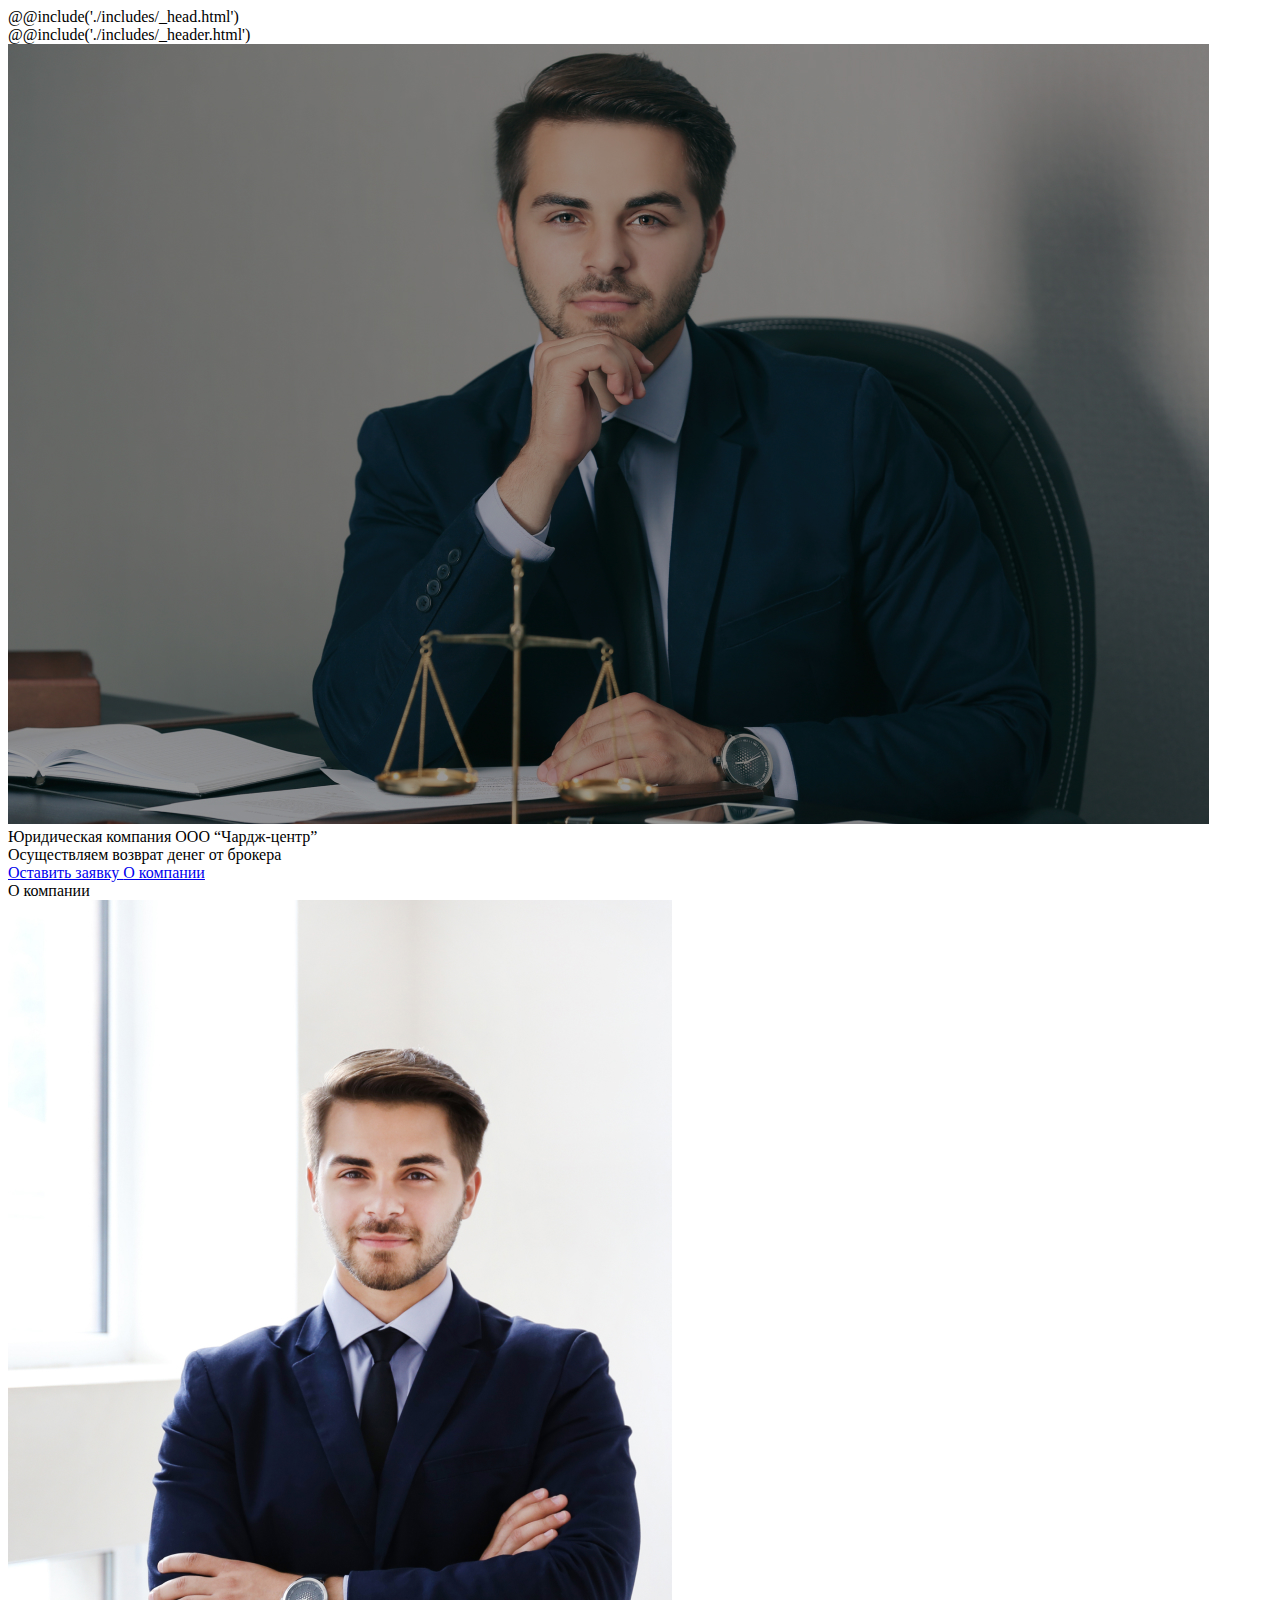
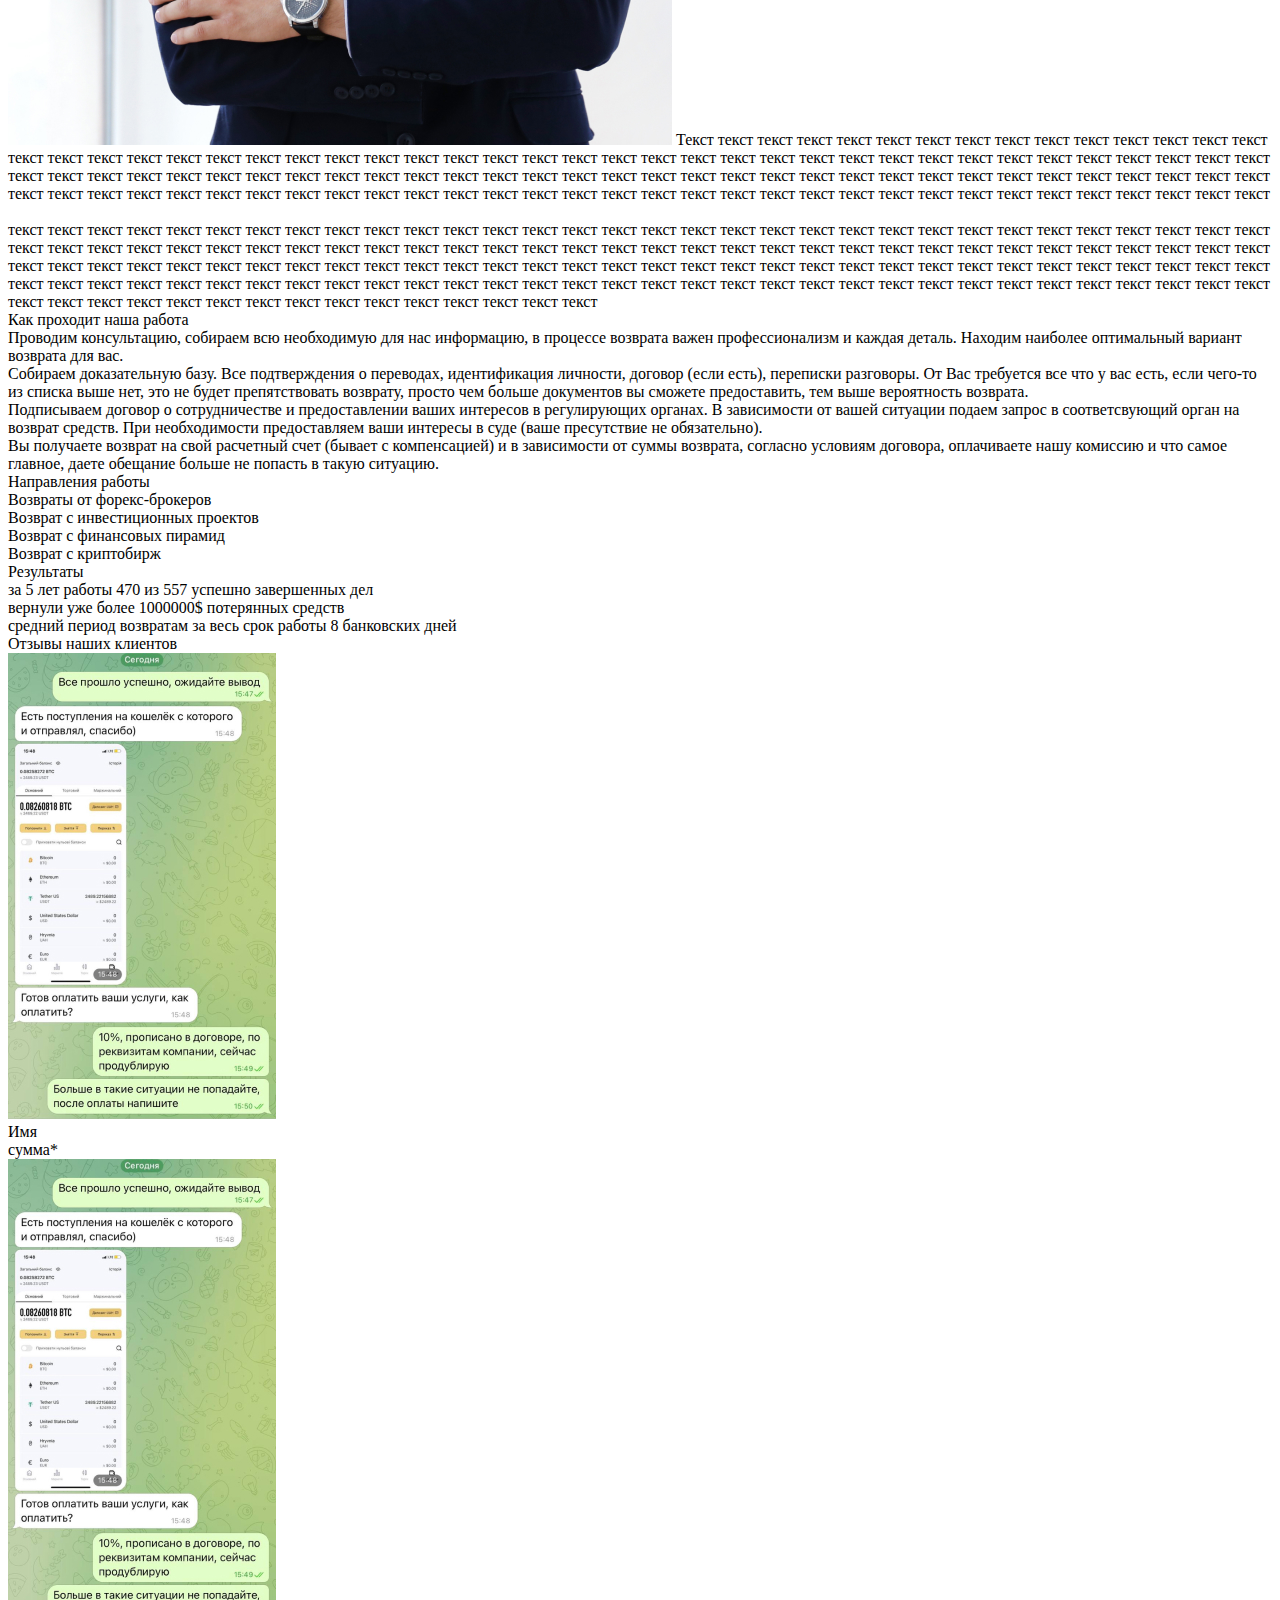
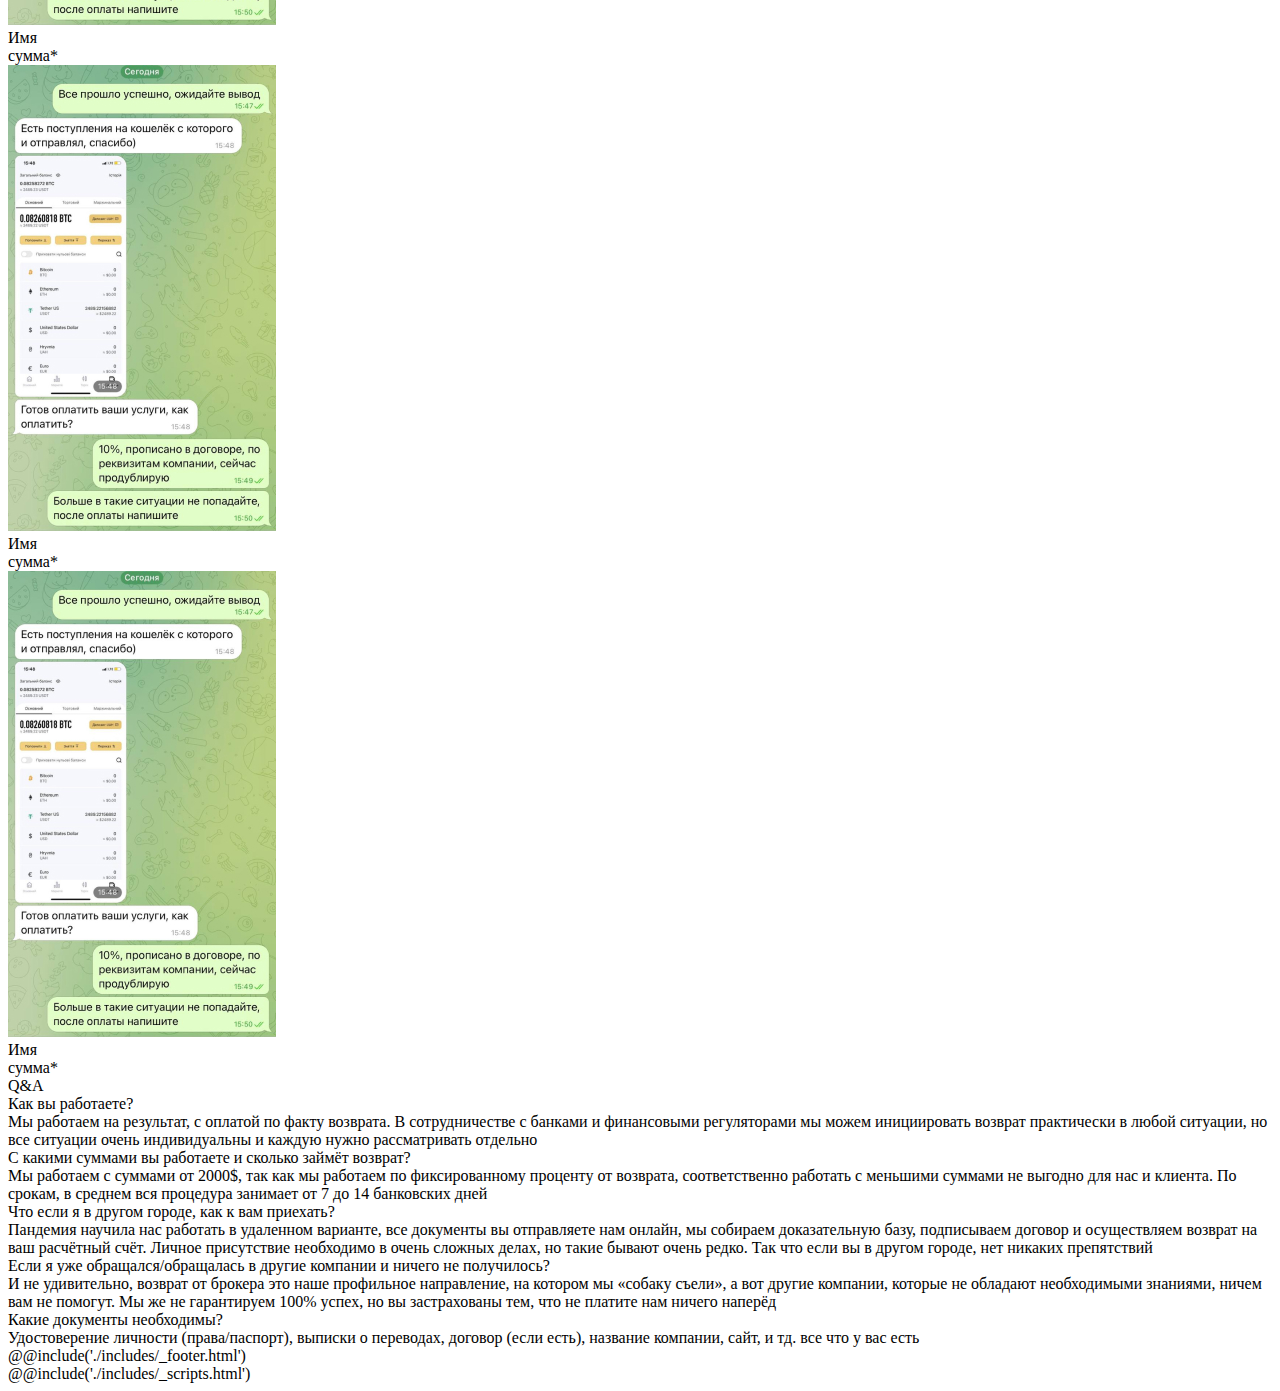
<file: src/html/index.html>
<!doctype html>
<html lang="en">
<head>
	@@include('./includes/_head.html')

</head>
<body class="home">
<!--page-wrapper-->
<div class="page-wrapper">
	@@include('./includes/_header.html')
	<!--page-content-->
	<div class="page-content">
		<section class="hero-wrapper" id="section_1">
			<div class="hero-wrap">
				<div class="hero-media" data-aos="fade">
					<img src="../static/images/general/hero-img.jpg" alt="">
				</div>
				<div class="hero-desc">
					<div class="hero-title" data-aos="fade-up">
						<span>Юридическая компания</span>
						ООО “Чардж-центр”
					</div>
					<div class="hero-text gradient-text" data-aos="fade-up">
						Осуществляем возврат денег от брокера
					</div>
					<div class="hero-button" data-aos="fade-up">
						<a href="#" class="btn-primary">
							Оставить заявку
						</a>
						<a href="#" class="btn-primary">
							О компании
						</a>
					</div>
				</div>
			</div>
		</section>
		<section class="about-wrapper" id="section_2">
			<div class="container">
				<div class="title-section" data-aos="fade-up">
					<span>
						О компании
					</span>
				</div>
				<div class="about-desc" data-aos="fade-up">
					<span class="img">
						<img src="../static/images/general/about-img.jpg" alt="">
					</span>
					Текст текст текст текст текст текст текст текст текст текст текст текст текст текст текст текст текст текст текст  текст текст текст текст текст текст текст текст текст текст текст текст текст текст текст текст текст текст  текст текст текст текст текст текст текст текст текст текст текст текст текст текст текст текст текст текст  текст текст текст текст текст текст текст текст текст текст текст текст текст текст текст текст текст текст текст текст текст текст текст текст текст текст текст текст текст текст текст текст текст текст текст текст  текст текст текст текст текст текст текст текст текст текст текст текст текст текст текст текст текст текст  текст текст
					<br>
					<br>
					текст текст текст текст текст текст текст текст текст текст текст текст текст текст текст текст  текст текст текст текст текст текст текст текст текст текст текст текст текст текст текст текст текст текст текст текст текст текст текст текст текст текст текст текст текст текст текст текст текст текст текст текст  текст текст текст текст текст текст текст текст текст текст текст текст текст текст текст текст текст текст  текст текст текст текст текст текст текст текст текст текст текст текст текст текст текст текст текст текст  текст текст текст текст текст текст текст текст текст текст текст текст текст текст текст текст текст текст текст текст текст текст текст текст текст текст текст текст текст текст текст текст текст текст текст текст  текст текст текст текст текст текст текст текст текст текст текст текст текст текст текст текст текст текст  текст
				</div>
				<div class="clear"></div>
			</div>
		</section>
		<section class="work-wrapper" id="section_3">
			<div class="container">
				<div class="title-section" data-aos="fade-right">
					Как проходит наша работа
				</div>
				<div class="work-wrap">
					<div class="work-item" data-aos="fade-up">
						Проводим консультацию, собираем всю необходимую для нас информацию, в процессе возврата важен профессионализм и каждая деталь. Находим наиболее оптимальный вариант возврата для вас.
					</div>
					<div class="work-item" data-aos="fade-up">
						Собираем доказательную базу. Все подтверждения о переводах, идентификация личности, договор (если есть), переписки разговоры. От Вас требуется все что у вас есть, если чего-то из списка выше нет, это не будет препятствовать возврату, просто чем больше документов вы сможете предоставить, тем выше вероятность возврата.
					</div>
					<div class="work-item" data-aos="fade-up">
						Подписываем договор о сотрудничестве и предоставлении ваших интересов в регулирующих органах. В зависимости от вашей ситуации подаем запрос в соответсвующий орган на возврат средств. При необходимости предоставляем ваши интересы в суде (ваше пресутствие не обязательно).
					</div>
					<div class="work-item" data-aos="fade-up">
						Вы получаете возврат на свой расчетный счет (бывает с компенсацией) и в зависимости от суммы возврата, согласно условиям договора, оплачиваете нашу комиссию и что самое главное, даете обещание больше не попасть в такую ситуацию.
					</div>
				</div>
			</div>
		</section>
		<section class="areas-wrapper" id="section_4">
			<div class="container">
				<div class="title-section" data-aos="fade-up">
					Направления работы
				</div>
				<div class="areas-wrap">
					<div class="areas-item" data-aos="fade-right">
						Возвраты от форекс-брокеров
					</div>
					<div class="areas-item" data-aos="fade-left">
						Возврат с инвестиционных проектов
					</div>
					<div class="areas-item" data-aos="fade-right">
						Возврат с финансовых пирамид
					</div>
					<div class="areas-item" data-aos="fade-left">
						Возврат с криптобирж
					</div>
				</div>
			</div>
		</section>
		<section class="results-wrapper" id="section_5">
			<div class="container">
				<div class="title-section" data-aos="fade-up">Результаты</div>
				<div class="results-wrap">
					<div class="results-item" data-aos="fade-up">за 5 лет работы 470 из 557 успешно завершенных дел</div>
					<div class="results-item" data-aos="fade-up">вернули уже более 1000000$ потерянных средств</div>
					<div class="results-item" data-aos="fade-up">средний период возвратам за весь срок работы 8 банковских дней</div>
				</div>
			</div>
		</section>
		<section class="reviews-wrapper" id="section_6" >
			<div class="container">
				<div class="title-section" data-aos="fade-up">Отзывы наших клиентов</div>
				<div class="reviews-wrap">
					<div class="reviews-item" data-aos="fade-up">
						<div class="reviews-item__media">
							<img src="../static/images/general/reviews-img.jpg" alt="">
						</div>
						<div class="reviews-item__name">
							Имя
						</div>
						<div class="reviews-item__price">
							сумма*
						</div>
					</div>
					<div class="reviews-item" data-aos="fade-up">
						<div class="reviews-item__media">
							<img src="../static/images/general/reviews-img.jpg" alt="">
						</div>
						<div class="reviews-item__name">
							Имя
						</div>
						<div class="reviews-item__price">
							сумма*
						</div>
					</div>
					<div class="reviews-item" data-aos="fade-up">
						<div class="reviews-item__media">
							<img src="../static/images/general/reviews-img.jpg" alt="">
						</div>
						<div class="reviews-item__name">
							Имя
						</div>
						<div class="reviews-item__price">
							сумма*
						</div>
					</div>
					<div class="reviews-item" data-aos="fade-up">
						<div class="reviews-item__media">
							<img src="../static/images/general/reviews-img.jpg" alt="">
						</div>
						<div class="reviews-item__name">
							Имя
						</div>
						<div class="reviews-item__price">
							сумма*
						</div>
					</div>
				</div>
			</div>
		</section>
		<section class="question-wrapper" id="section_7">
			<div class="container">
				<div class="title-section" data-aos="fade-up"><span>Q&A</span></div>
				<div class="question-wrap">
					<div class="question-item" data-aos="fade-up">
						<div class="question-item__title gradient-text">
							Как вы работаете?
						</div>
						<div class="question-item__text">
							Мы работаем на результат, с оплатой по факту возврата. В сотрудничестве с банками и финансовыми регуляторами мы можем инициировать возврат практически в любой ситуации, но все ситуации очень индивидуальны и каждую нужно рассматривать отдельно
						</div>
					</div>
					<div class="question-item" data-aos="fade-up">
						<div class="question-item__title gradient-text">
							С какими суммами вы работаете и сколько займёт возврат?
						</div>
						<div class="question-item__text">
							Мы работаем с суммами от 2000$, так как мы работаем по фиксированному проценту от возврата, соответственно работать с меньшими суммами не выгодно для нас и клиента. По срокам, в среднем вся процедура занимает от 7 до 14 банковских дней
						</div>
					</div>
					<div class="question-item" data-aos="fade-up">
						<div class="question-item__title gradient-text">
							Что если я в другом городе, как к вам приехать?
						</div>
						<div class="question-item__text">
							Пандемия научила нас работать в удаленном варианте, все документы вы отправляете нам онлайн, мы собираем доказательную базу, подписываем договор и осуществляем возврат на ваш расчётный счёт. Личное присутствие необходимо в очень сложных делах, но такие бывают очень редко. Так что если вы в другом городе, нет никаких препятствий
						</div>
					</div>
					<div class="question-item" data-aos="fade-up">
						<div class="question-item__title gradient-text">
							Если я уже обращался/обращалась в другие компании и ничего не получилось?
						</div>
						<div class="question-item__text">
							И не удивительно, возврат от брокера это наше профильное направление, на котором мы «собаку съели», а вот другие компании, которые не обладают необходимыми знаниями, ничем вам не помогут. Мы же не гарантируем 100% успех, но вы застрахованы тем, что не платите нам ничего наперёд
						</div>
					</div>
					<div class="question-item" data-aos="fade-up">
						<div class="question-item__title gradient-text">
							Какие документы необходимы?
						</div>
						<div class="question-item__text">
							Удостоверение личности (права/паспорт), выписки о переводах, договор (если есть), название компании, сайт, и тд. все что у вас есть
						</div>
					</div>
				</div>
			</div>
		</section>
	</div>
	<!--page-content-->
	@@include('./includes/_footer.html')

</div>
<!--end-page-wrapper-->

@@include('./includes/_scripts.html')
</body>
</html>
</file>
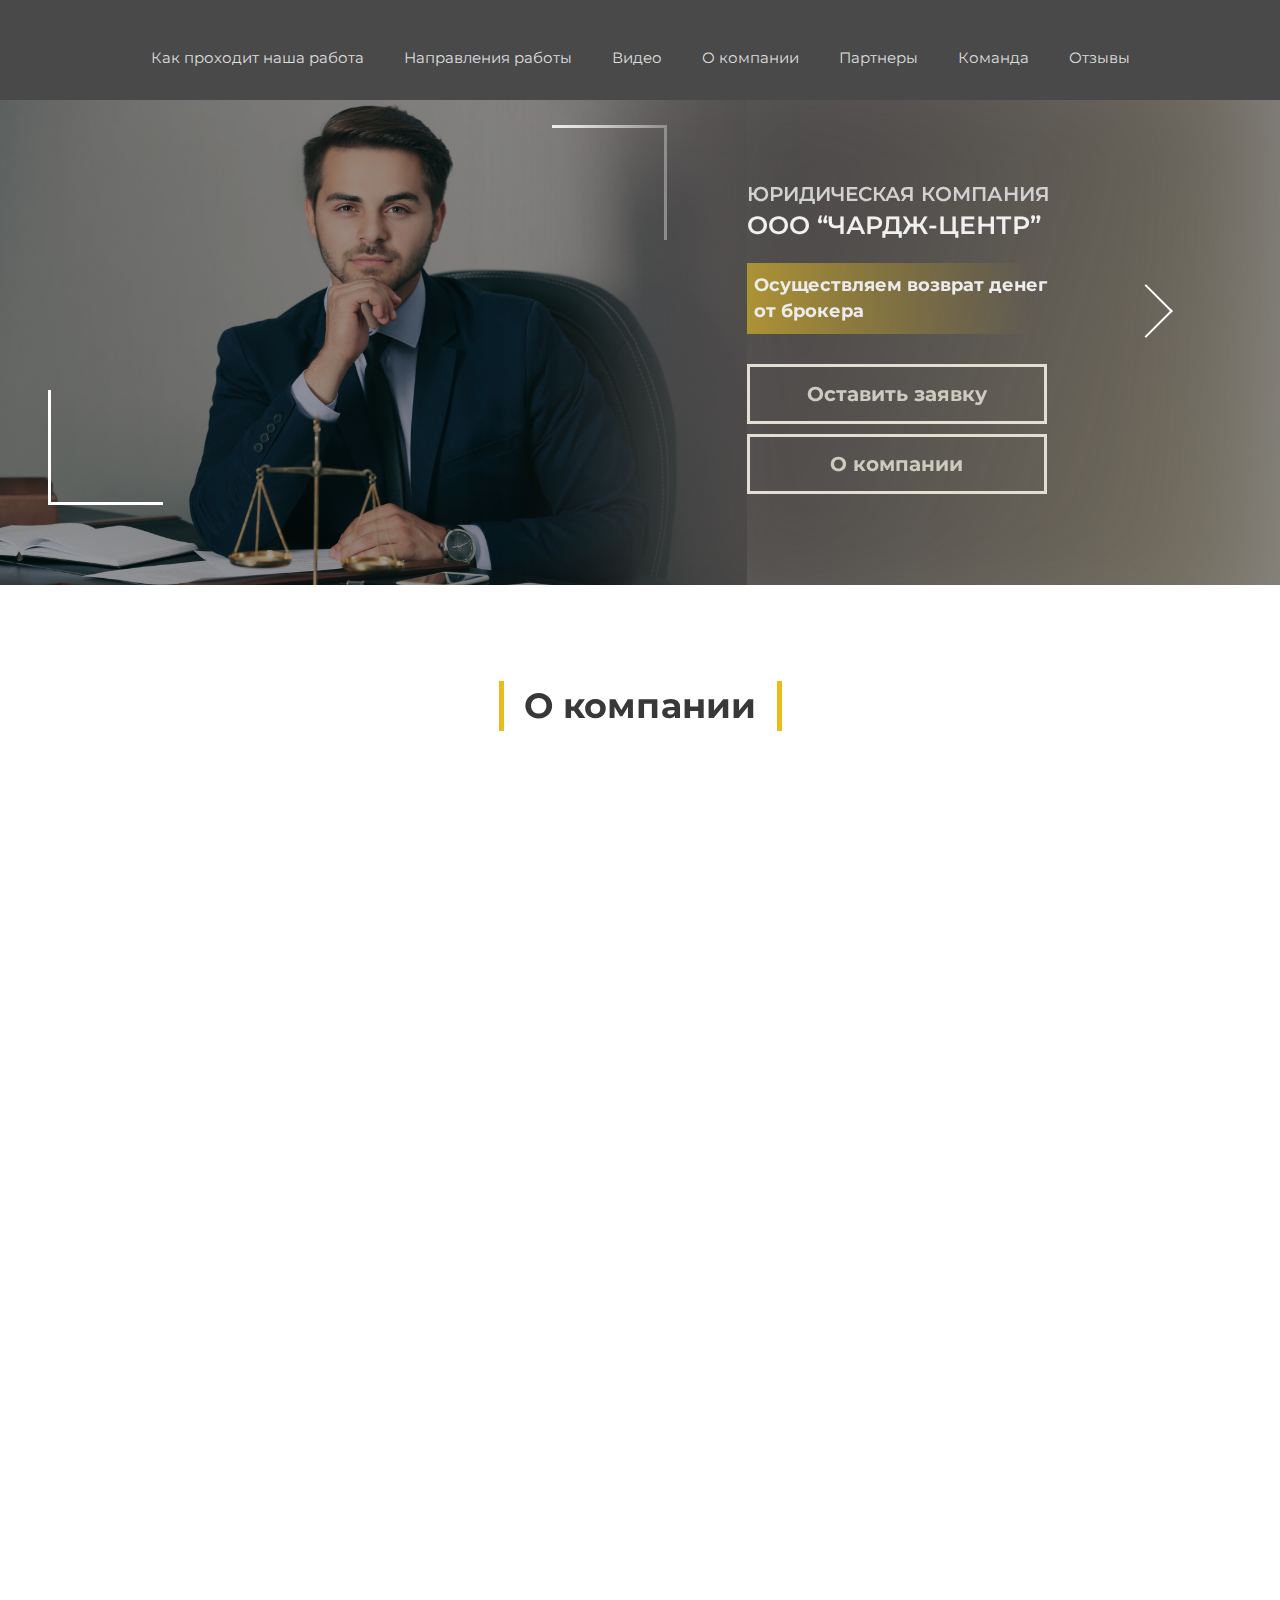
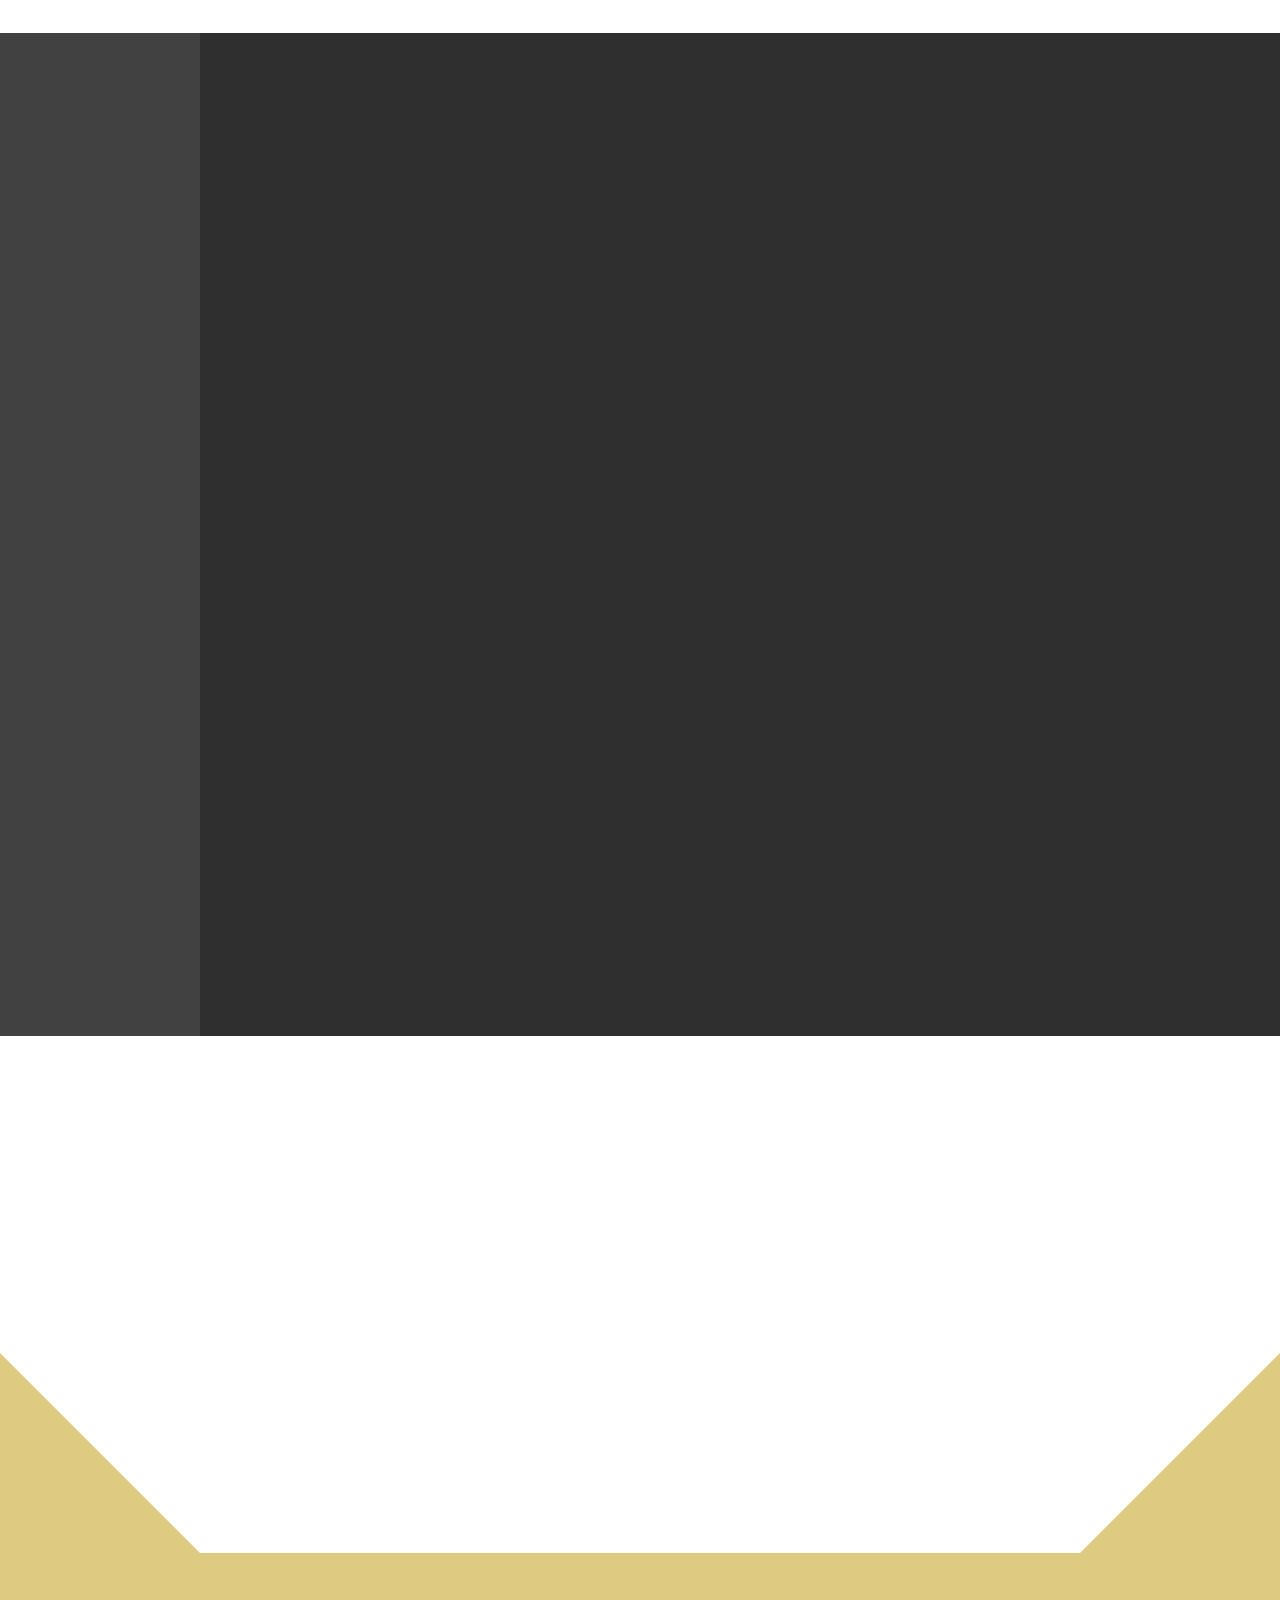
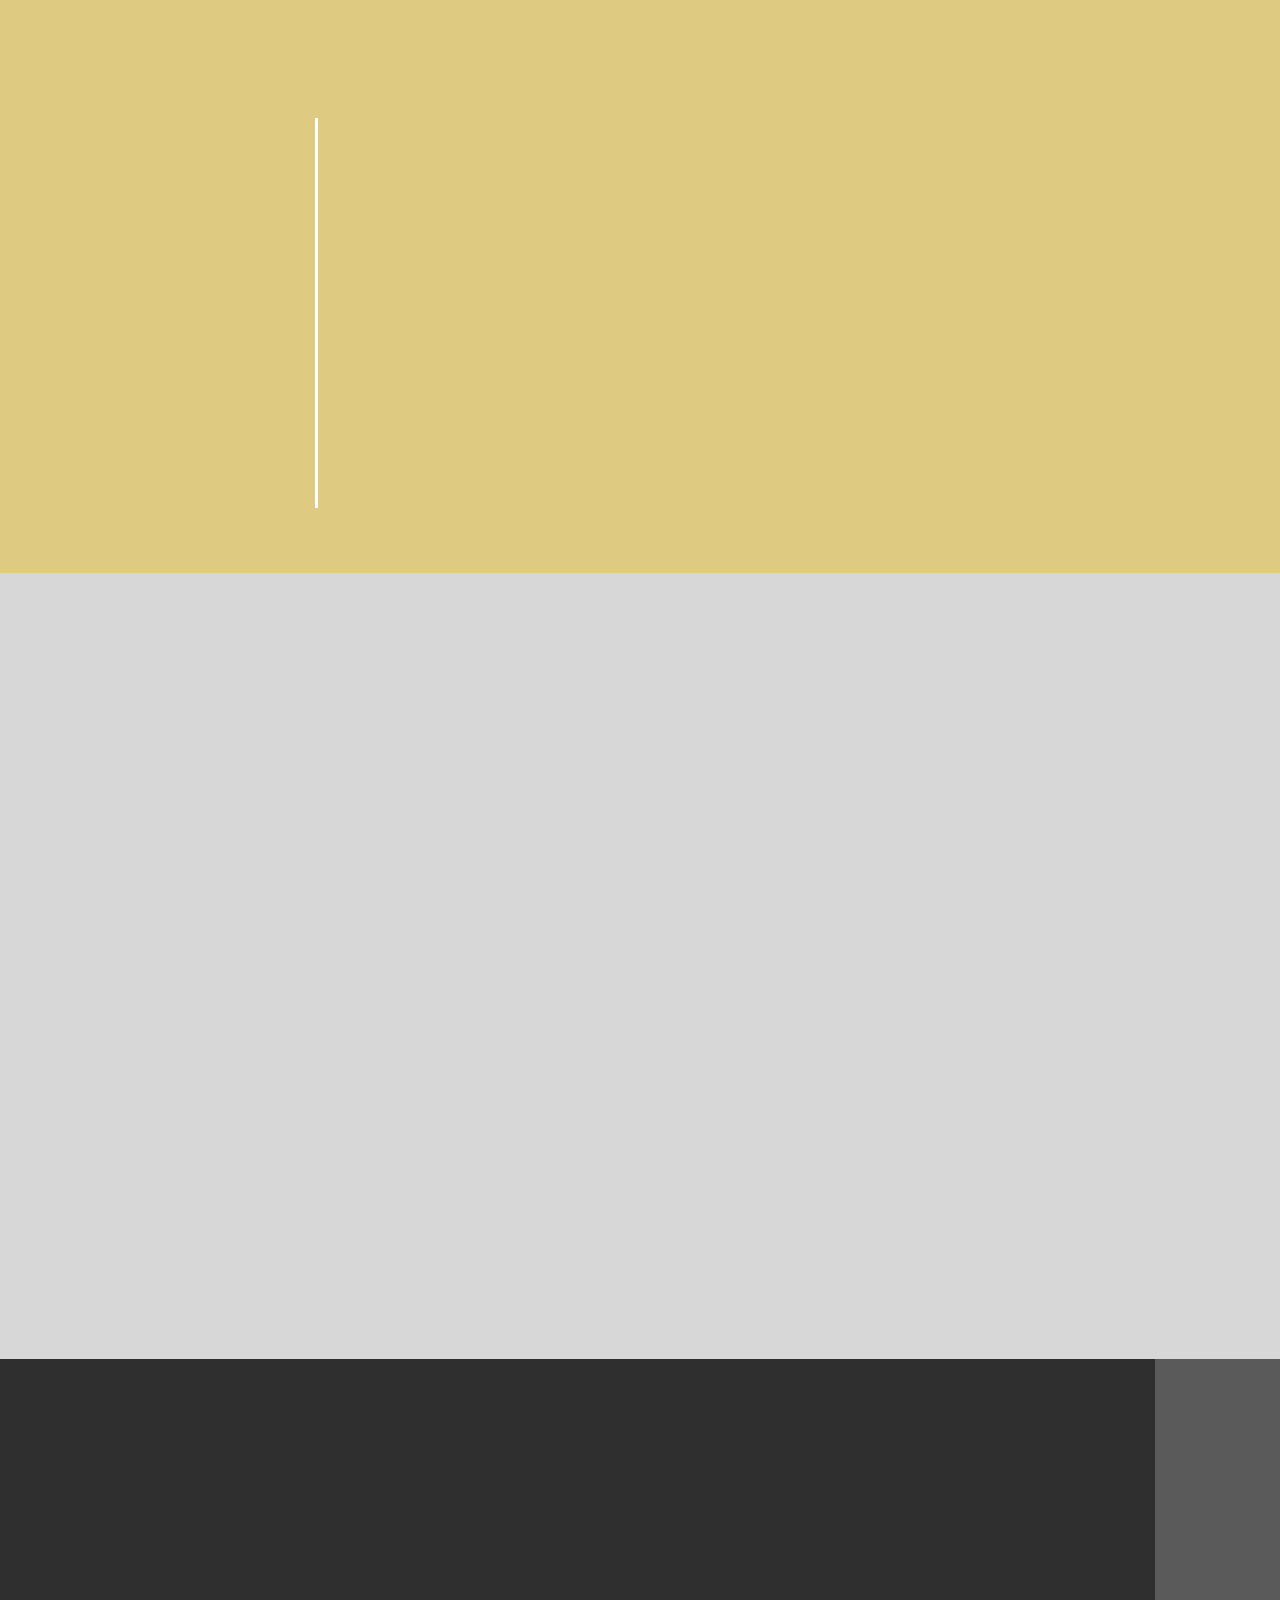
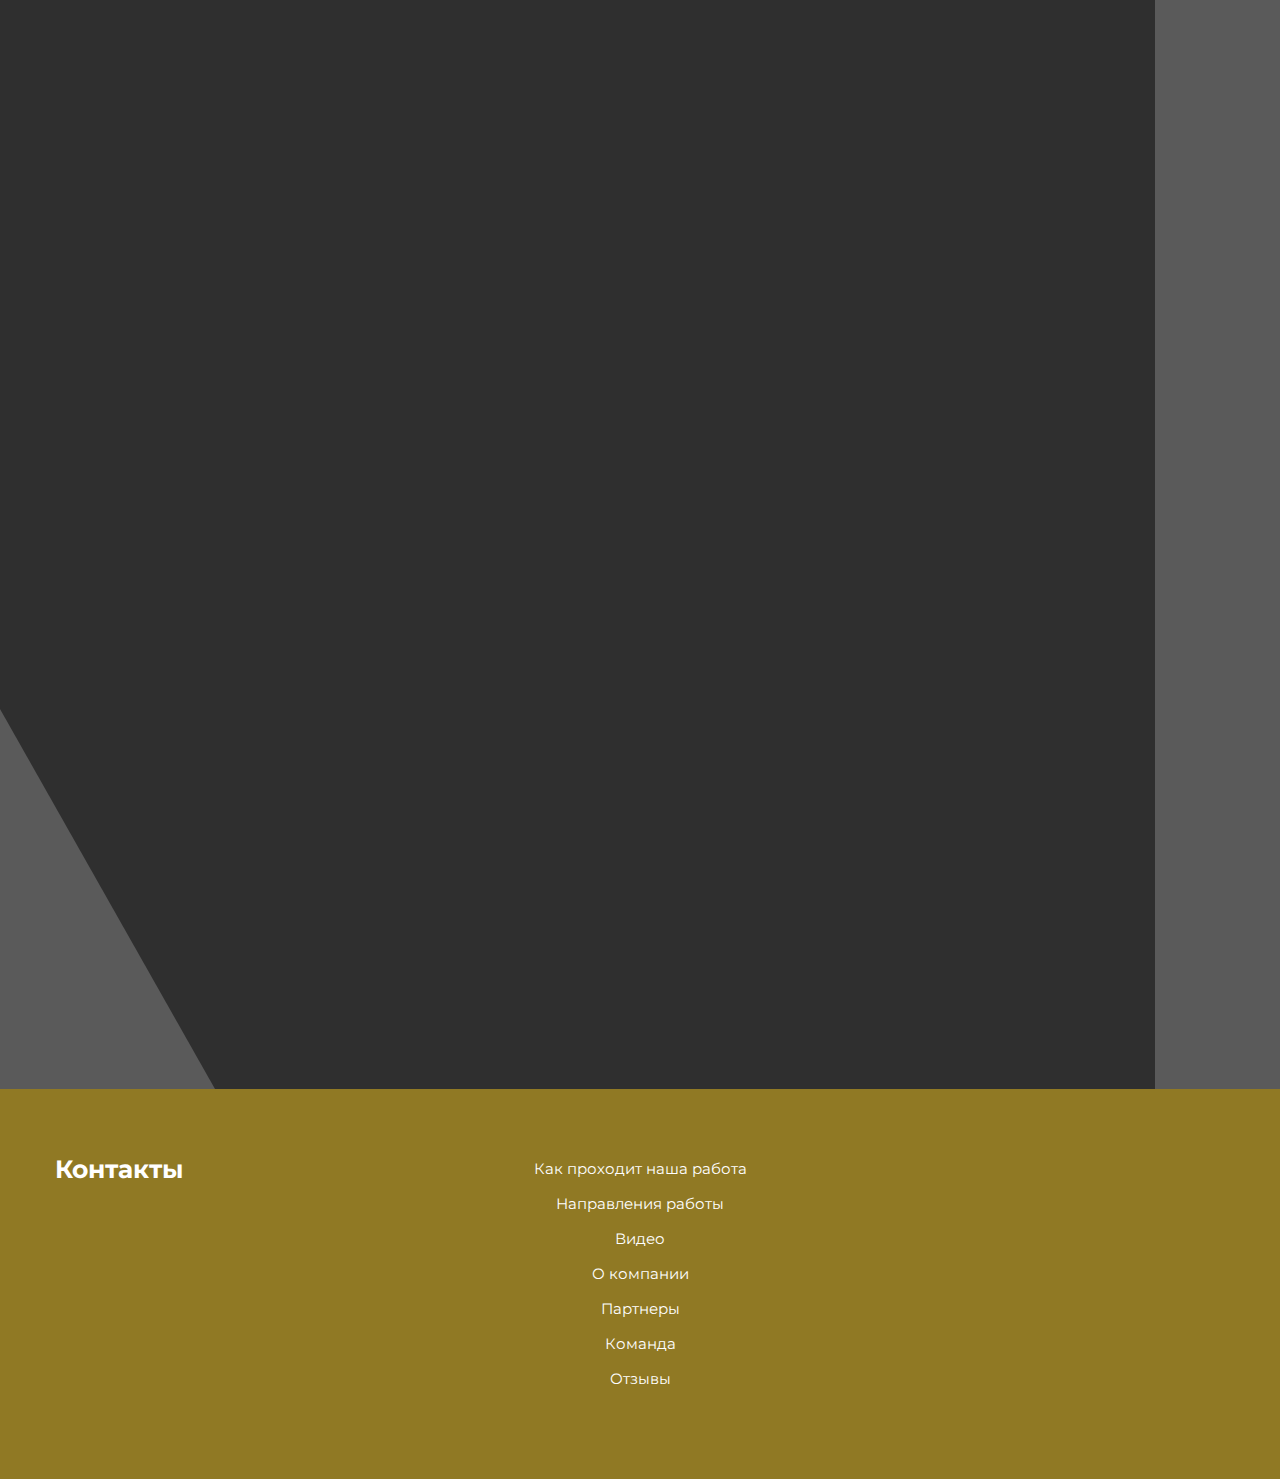
<file: src/preview/index.html>
<!doctype html>
<html lang="en">
<head>
	<meta charset="UTF-8">
<title>title</title>
<meta name="robots" content="noindex, nofollow">
<meta name="viewport" content="width=device-width, user-scalable=no, initial-scale=1.0, maximum-scale=1.0, minimum-scale=1.0">
<meta http-equiv="X-UA-Compatible" content="ie=edge">
<!-- Chrome, Firefox OS and Opera -->
<meta name="theme-color" content="#000">
<!-- Windows Phone -->
<meta name="msapplication-navbutton-color" content="#000">
<!-- iOS Safari -->
<meta name="apple-mobile-web-app-status-bar-style" content="#000">

<link href="https://fonts.googleapis.com/css2?family=Montserrat:ital,wght@0,400;0,500;0,600;0,700;1,400;1,500;1,600;1,700&display=swap" rel="stylesheet">


<link rel="stylesheet" href="../static/css/lib.css">
<link rel="stylesheet" href="../static/css/index.css">



<!--<link rel="shortcut icon" href="../static/images/favicon.png"/>-->

</head>
<body class="home">
<!--page-wrapper-->
<div class="page-wrapper">
	<header class="header wrapper" id="header">
    <div class="container">
        <a href="#" class="header-logo">
            ООО “ЧАРДЖ-ЦЕНТР”
        </a>
        <ul class="header-nav">
            <li><a href="#" data-href="section_2">Как проходит наша работа</a></li>
            <li><a href="#" data-href="section_3">Направления работы</a></li>
            <li><a href="#" data-href="section_4">Видео</a></li>
            <li><a href="#" data-href="section_5">О компании</a></li>
            <li><a href="#" data-href="section_6">Партнеры</a></li>
            <li><a href="#" data-href="section_7">Команда</a></li>
            <li><a href="#" data-href="section_7">Отзывы</a></li>
        </ul>
        <div class="header-btn"><span></span></div>
    </div>
    <div class="header-overlay"></div>
</header>
	<!--page-content-->
	<div class="page-content">
		<section class="hero-wrapper" id="section_1">
			<div class="hero-wrap">
				<div class="hero-media" data-aos="fade">
					<img src="../static/images/general/hero-img.jpg" alt="">
				</div>
				<div class="hero-desc">
					<div class="hero-title" data-aos="fade-up">
						<span>Юридическая компания</span>
						ООО “Чардж-центр”
					</div>
					<div class="hero-text gradient-text" data-aos="fade-up">
						Осуществляем возврат денег от брокера
					</div>
					<div class="hero-button" data-aos="fade-up">
						<a href="#" class="btn-primary">
							Оставить заявку
						</a>
						<a href="#" class="btn-primary">
							О компании
						</a>
					</div>
				</div>
			</div>
		</section>
		<section class="about-wrapper" id="section_2">
			<div class="container">
				<div class="title-section" data-aos="fade-up">
					<span>
						О компании
					</span>
				</div>
				<div class="about-desc" data-aos="fade-up">
					<span class="img">
						<img src="../static/images/general/about-img.jpg" alt="">
					</span>
					Текст текст текст текст текст текст текст текст текст текст текст текст текст текст текст текст текст текст текст  текст текст текст текст текст текст текст текст текст текст текст текст текст текст текст текст текст текст  текст текст текст текст текст текст текст текст текст текст текст текст текст текст текст текст текст текст  текст текст текст текст текст текст текст текст текст текст текст текст текст текст текст текст текст текст текст текст текст текст текст текст текст текст текст текст текст текст текст текст текст текст текст текст  текст текст текст текст текст текст текст текст текст текст текст текст текст текст текст текст текст текст  текст текст
					<br>
					<br>
					текст текст текст текст текст текст текст текст текст текст текст текст текст текст текст текст  текст текст текст текст текст текст текст текст текст текст текст текст текст текст текст текст текст текст текст текст текст текст текст текст текст текст текст текст текст текст текст текст текст текст текст текст  текст текст текст текст текст текст текст текст текст текст текст текст текст текст текст текст текст текст  текст текст текст текст текст текст текст текст текст текст текст текст текст текст текст текст текст текст  текст текст текст текст текст текст текст текст текст текст текст текст текст текст текст текст текст текст текст текст текст текст текст текст текст текст текст текст текст текст текст текст текст текст текст текст  текст текст текст текст текст текст текст текст текст текст текст текст текст текст текст текст текст текст  текст
				</div>
				<div class="clear"></div>
			</div>
		</section>
		<section class="work-wrapper" id="section_3">
			<div class="container">
				<div class="title-section" data-aos="fade-right">
					Как проходит наша работа
				</div>
				<div class="work-wrap">
					<div class="work-item" data-aos="fade-up">
						Проводим консультацию, собираем всю необходимую для нас информацию, в процессе возврата важен профессионализм и каждая деталь. Находим наиболее оптимальный вариант возврата для вас.
					</div>
					<div class="work-item" data-aos="fade-up">
						Собираем доказательную базу. Все подтверждения о переводах, идентификация личности, договор (если есть), переписки разговоры. От Вас требуется все что у вас есть, если чего-то из списка выше нет, это не будет препятствовать возврату, просто чем больше документов вы сможете предоставить, тем выше вероятность возврата.
					</div>
					<div class="work-item" data-aos="fade-up">
						Подписываем договор о сотрудничестве и предоставлении ваших интересов в регулирующих органах. В зависимости от вашей ситуации подаем запрос в соответсвующий орган на возврат средств. При необходимости предоставляем ваши интересы в суде (ваше пресутствие не обязательно).
					</div>
					<div class="work-item" data-aos="fade-up">
						Вы получаете возврат на свой расчетный счет (бывает с компенсацией) и в зависимости от суммы возврата, согласно условиям договора, оплачиваете нашу комиссию и что самое главное, даете обещание больше не попасть в такую ситуацию.
					</div>
				</div>
			</div>
		</section>
		<section class="areas-wrapper" id="section_4">
			<div class="container">
				<div class="title-section" data-aos="fade-up">
					Направления работы
				</div>
				<div class="areas-wrap">
					<div class="areas-item" data-aos="fade-right">
						Возвраты от форекс-брокеров
					</div>
					<div class="areas-item" data-aos="fade-left">
						Возврат с инвестиционных проектов
					</div>
					<div class="areas-item" data-aos="fade-right">
						Возврат с финансовых пирамид
					</div>
					<div class="areas-item" data-aos="fade-left">
						Возврат с криптобирж
					</div>
				</div>
			</div>
		</section>
		<section class="results-wrapper" id="section_5">
			<div class="container">
				<div class="title-section" data-aos="fade-up">Результаты</div>
				<div class="results-wrap">
					<div class="results-item" data-aos="fade-up">за 5 лет работы 470 из 557 успешно завершенных дел</div>
					<div class="results-item" data-aos="fade-up">вернули уже более 1000000$ потерянных средств</div>
					<div class="results-item" data-aos="fade-up">средний период возвратам за весь срок работы 8 банковских дней</div>
				</div>
			</div>
		</section>
		<section class="reviews-wrapper" id="section_6" >
			<div class="container">
				<div class="title-section" data-aos="fade-up">Отзывы наших клиентов</div>
				<div class="reviews-wrap">
					<div class="reviews-item" data-aos="fade-up">
						<div class="reviews-item__media">
							<img src="../static/images/general/reviews-img.jpg" alt="">
						</div>
						<div class="reviews-item__name">
							Имя
						</div>
						<div class="reviews-item__price">
							сумма*
						</div>
					</div>
					<div class="reviews-item" data-aos="fade-up">
						<div class="reviews-item__media">
							<img src="../static/images/general/reviews-img.jpg" alt="">
						</div>
						<div class="reviews-item__name">
							Имя
						</div>
						<div class="reviews-item__price">
							сумма*
						</div>
					</div>
					<div class="reviews-item" data-aos="fade-up">
						<div class="reviews-item__media">
							<img src="../static/images/general/reviews-img.jpg" alt="">
						</div>
						<div class="reviews-item__name">
							Имя
						</div>
						<div class="reviews-item__price">
							сумма*
						</div>
					</div>
					<div class="reviews-item" data-aos="fade-up">
						<div class="reviews-item__media">
							<img src="../static/images/general/reviews-img.jpg" alt="">
						</div>
						<div class="reviews-item__name">
							Имя
						</div>
						<div class="reviews-item__price">
							сумма*
						</div>
					</div>
				</div>
			</div>
		</section>
		<section class="question-wrapper" id="section_7">
			<div class="container">
				<div class="title-section" data-aos="fade-up"><span>Q&A</span></div>
				<div class="question-wrap">
					<div class="question-item" data-aos="fade-up">
						<div class="question-item__title gradient-text">
							Как вы работаете?
						</div>
						<div class="question-item__text">
							Мы работаем на результат, с оплатой по факту возврата. В сотрудничестве с банками и финансовыми регуляторами мы можем инициировать возврат практически в любой ситуации, но все ситуации очень индивидуальны и каждую нужно рассматривать отдельно
						</div>
					</div>
					<div class="question-item" data-aos="fade-up">
						<div class="question-item__title gradient-text">
							С какими суммами вы работаете и сколько займёт возврат?
						</div>
						<div class="question-item__text">
							Мы работаем с суммами от 2000$, так как мы работаем по фиксированному проценту от возврата, соответственно работать с меньшими суммами не выгодно для нас и клиента. По срокам, в среднем вся процедура занимает от 7 до 14 банковских дней
						</div>
					</div>
					<div class="question-item" data-aos="fade-up">
						<div class="question-item__title gradient-text">
							Что если я в другом городе, как к вам приехать?
						</div>
						<div class="question-item__text">
							Пандемия научила нас работать в удаленном варианте, все документы вы отправляете нам онлайн, мы собираем доказательную базу, подписываем договор и осуществляем возврат на ваш расчётный счёт. Личное присутствие необходимо в очень сложных делах, но такие бывают очень редко. Так что если вы в другом городе, нет никаких препятствий
						</div>
					</div>
					<div class="question-item" data-aos="fade-up">
						<div class="question-item__title gradient-text">
							Если я уже обращался/обращалась в другие компании и ничего не получилось?
						</div>
						<div class="question-item__text">
							И не удивительно, возврат от брокера это наше профильное направление, на котором мы «собаку съели», а вот другие компании, которые не обладают необходимыми знаниями, ничем вам не помогут. Мы же не гарантируем 100% успех, но вы застрахованы тем, что не платите нам ничего наперёд
						</div>
					</div>
					<div class="question-item" data-aos="fade-up">
						<div class="question-item__title gradient-text">
							Какие документы необходимы?
						</div>
						<div class="question-item__text">
							Удостоверение личности (права/паспорт), выписки о переводах, договор (если есть), название компании, сайт, и тд. все что у вас есть
						</div>
					</div>
				</div>
			</div>
		</section>
	</div>
	<!--page-content-->
	<footer class="footer" id="footer">
        <div class="container">
            <div class="footer-title">
                Контакты
            </div>
            <div class="footer-nav">
                <ul>
                    <li><a href="#" data-href="section_2">Как проходит наша работа</a></li>
                    <li><a href="#" data-href="section_3">Направления работы</a></li>
                    <li><a href="#" data-href="section_4">Видео</a></li>
                    <li><a href="#" data-href="section_5">О компании</a></li>
                    <li><a href="#" data-href="section_6">Партнеры</a></li>
                    <li><a href="#" data-href="section_7">Команда</a></li>
                    <li><a href="#" data-href="section_7">Отзывы</a></li>
                </ul>
            </div>
        </div>
</footer>


</div>
<!--end-page-wrapper-->

<!-- build:js  ../static/js/lib.js -->
    <script type="text/javascript" src="../static/js/lib.min.js"></script>

<!-- endbuild -->
<script  type="text/javascript" src="../static/js/common.js"></script>



</body>
</html>
</file>
<file: src/static/css/index.css>
* {
  padding: 0;
  margin: 0; }

*,
*:before,
*:after {
  -webkit-box-sizing: border-box;
  -moz-box-sizing: border-box;
  box-sizing: border-box; }

html {
  height: 100%;
  -ms-overflow-style: scrollbar; }

body {
  height: 100vh; }
  body.scroll {
    overflow: hidden; }

.page-wrapper {
  display: flex;
  min-height: 100vh;
  flex-direction: column; }

.page-content {
  flex: 1; }

html,
body {
  height: 100%; }

.page-wrapper {
  font-size: 14px; }

.wrapper {
  display: flex;
  flex-direction: column; }

section.wrapper {
  max-width: 1440px;
  margin: 0 auto; }

.container {
  flex: 1 0 auto;
  z-index: 10; }
  @media screen and (max-width: 992px) {
    .container {
      width: 100%;
      max-width: 100%; } }

.footer {
  flex: 0 0 auto; }

@media screen and (-ms-high-contrast: active), (-ms-high-contrast: none) {
  .page-wrapper {
    display: block;
    min-height: 100vh;
    flex-direction: column; } }

@-moz-document url-prefix() {
  .wrapper {
    height: auto; }
  html,
  body {
    height: auto; }
  input[type=number] {
    padding: 5px !important; } }

ul {
  padding: 0;
  list-style: none; }

button {
  cursor: pointer;
  border: 0;
  outline: none; }

a {
  display: inline-block;
  text-decoration: none; }

body {
  display: flex;
  flex-direction: column;
  height: 100%;
  font-size: 14px;
  line-height: 21px;
  font-family: 'Montserrat', Helvetica, Arial, sans-serif;
  color: #1F1C1C;
  background-color: #fff;
  -webkit-overflow-scrolling: touch;
  -ms-overflow-style: -ms-autohiding-scrollbar;
  overflow-x: hidden; }

h1, h2, h3, h4, h5, h6 {
  font-family: "Montserrat", sans-serif;
  font-weight: 600; }

h1 {
  font-size: 42px;
  line-height: 42px;
  color: #1F1C1C; }

h2 {
  font-size: 42px;
  line-height: 42px;
  color: #1F1C1C; }

h3 {
  font-size: 18px;
  line-height: 26px;
  color: #1F1C1C; }

h4 {
  font-size: 16px;
  line-height: 28px;
  color: #1F1C1C; }

h5 {
  font-size: 16px;
  line-height: 26px;
  color: #1F1C1C; }

h6 {
  font-size: 14px;
  line-height: 21px;
  color: #1F1C1C; }

p {
  font-size: 14px;
  line-height: 23px; }

img {
  display: block;
  font-size: 12px;
  line-height: 14px; }

.overflow {
  overflow: hidden !important; }

.hidden {
  display: none !important; }

.clear {
  clear: both; }

.clearfix:after {
  content: '';
  display: block;
  clear: both; }

.icon {
  width: 20px;
  height: 20px; }

a,
button,
input,
select,
textarea,
span,
.icon {
  transition: all 150ms ease; }

button {
  cursor: pointer; }

.container {
  margin: 0 auto;
  max-width: 1200px;
  width: 100%;
  padding: 0 15px; }

.btn-primary {
  font-family: "Montserrat", sans-serif;
  font-style: normal;
  font-weight: 700;
  font-size: 20px;
  line-height: 24px;
  color: #CDCABF;
  padding: 15px 25px;
  border: 3px solid #E2DED1;
  box-sizing: border-box;
  position: relative; }
  .btn-primary:before {
    position: absolute;
    content: '';
    left: 0;
    border-radius: 50%;
    top: -10px;
    right: 0;
    margin: 0 auto;
    width: 21px;
    height: 21px;
    background: #E9BC1D;
    transition: all ease 300ms;
    opacity: 0;
    visibility: hidden; }
  .btn-primary:hover {
    color: #FFFFFF;
    border-color: #fff; }
    .btn-primary:hover:before {
      visibility: visible;
      opacity: 1; }

@keyframes ska {
  0% {
    left: 0;
    top: -11px; }
  20% {
    top: -11px;
    left: calc(100% - 11px); }
  40% {
    left: calc(100% - 11px);
    top: calc(100% - 11px); }
  60% {
    top: calc(100% - 11px);
    left: -11px;
    right: auto; }
  80% {
    left: -11px;
    top: -11px; }
  100% {
    left: calc(50% - 11px);
    top: -11px; } }

section .container {
  position: relative; }

.label {
  width: 100%;
  margin-bottom: 20px;
  display: block; }

.input {
  width: 100%;
  font-family: "Montserrat", sans-serif;
  padding: 10px 15px;
  outline: none;
  border-radius: 15px;
  font-size: 15px;
  line-height: 18px;
  color: #737373;
  border: 2px solid #737373; }

.gradient-text {
  position: relative;
  z-index: 2; }
  .gradient-text:after {
    position: absolute;
    content: '';
    left: 0;
    top: 0;
    width: 100%;
    height: 100%;
    max-width: 565px;
    background: linear-gradient(90deg, #AD9335 0%, rgba(150, 128, 53, 0) 86.9%);
    z-index: -1; }

.title-section {
  font-weight: 700;
  font-size: 35px;
  line-height: 50px;
  letter-spacing: 0.2px; }

.header {
  padding: 48px 0 31px;
  position: fixed;
  background-color: #494949;
  width: 100%;
  top: 0;
  left: 0;
  right: 0;
  z-index: 100;
  transition: all ease 150ms; }
  .header.scroll-nav {
    padding: 48px 0 25px;
    box-shadow: 5px 5px 15px 5px rgba(0, 0, 0, 0.1); }
  .header .container {
    display: flex;
    justify-content: space-between;
    align-items: center;
    position: static;
    z-index: 2; }
  .header-logo {
    display: none; }
  .header-nav {
    width: 100%;
    display: flex;
    justify-content: center; }
    .header-nav li {
      margin: 0 20px; }
    .header-nav a {
      font-family: "Montserrat", sans-serif;
      font-style: normal;
      font-weight: 400;
      font-size: 15px;
      line-height: 18px;
      color: #DFDFDF;
      transition: all ease 300ms;
      position: relative; }
      .header-nav a:before {
        position: absolute;
        content: '';
        left: 0;
        right: 0;
        bottom: -20px;
        width: 100%;
        height: 20px; }
      .header-nav a:after {
        position: absolute;
        content: '';
        left: 0;
        right: 0;
        bottom: -10px;
        margin: 0 auto;
        width: 8px;
        height: 8px;
        border-radius: 50%;
        background: #E9BC1D;
        opacity: 0; }
      .header-nav a:hover {
        color: #E9BC1D;
        transform: translate(0, -10px); }
        .header-nav a:hover:after {
          opacity: 1; }
    .header-nav.active {
      opacity: 1;
      visibility: visible;
      z-index: 1;
      top: 100%; }
      .header-nav.active a:hover {
        transform: translate(0, 0); }
      .header-nav.active a:before {
        display: none; }
      .header-nav.active a:after {
        width: 9px;
        height: 9px;
        left: -15px;
        top: 5px;
        opacity: 1;
        right: auto;
        bottom: auto; }

.header-overlay {
  background: rgba(77, 74, 74, 0.3);
  position: absolute;
  top: 100%;
  left: 0;
  width: 100%;
  height: 100vh;
  transition: all ease 300ms;
  opacity: 0;
  z-index: -1;
  visibility: hidden; }
  .header-overlay.active {
    opacity: 1;
    z-index: 1;
    visibility: visible; }

.page-content {
  margin-top: 100px; }

.footer {
  background: #907924;
  padding: 40px  0 75px; }
  .footer .container {
    display: flex;
    justify-content: center;
    flex-direction: column; }
  .footer-title {
    font-weight: 700;
    font-size: 25px;
    line-height: 30px;
    color: #FFFFFF;
    transform: translate(0, 25px); }
  .footer-nav li {
    text-align: center;
    margin-bottom: 14px; }
  .footer-nav a {
    font-weight: 400;
    font-size: 15px;
    line-height: 18px;
    color: #FFFFFF; }

.popup {
  position: fixed;
  display: flex;
  width: 100%;
  height: 100vh;
  flex-direction: column;
  justify-content: center;
  left: -150%;
  visibility: hidden;
  transition: all ease 300ms;
  z-index: 12;
  text-align: center; }
  .popup.active {
    top: 0;
    left: 0;
    opacity: 1;
    visibility: visible; }
  .popup-wrap {
    position: relative;
    max-width: 400px;
    width: 100%;
    background: #ffffff;
    margin: 0 auto;
    padding: 15px;
    z-index: 121;
    height: auto;
    overflow: auto; }
  .popup .btn-black {
    margin: 0 auto;
    max-width: 320px;
    padding: 15px 10px; }
  .popup-subtitle {
    font-size: 16px;
    line-height: 23px;
    font-family: "Montserrat", sans-serif;
    color: #1F1C1C;
    margin-bottom: 25px; }
  .popup-title {
    font-weight: 700;
    color: #1F1C1C;
    font-family: "Montserrat", sans-serif;
    font-size: 20px;
    line-height: 24px;
    margin-bottom: 15px;
    padding: 0 20px; }
  .popup-close {
    cursor: pointer;
    position: absolute;
    top: 15px;
    right: 15px;
    width: 16px;
    height: 16px; }
    .popup-close .icon {
      fill: #AFA6A6;
      width: inherit;
      height: inherit; }
    .popup-close:hover .icon {
      fill: #1F1C1C; }

.popup-overlay {
  position: fixed;
  z-index: -1;
  top: 0;
  left: 0;
  width: 100%;
  height: 100%;
  background: rgba(0, 0, 0, 0.6); }

.hero-wrapper {
  background: #919191;
  overflow: hidden; }

.hero-wrap {
  display: flex;
  justify-content: center; }

.hero-media {
  position: relative;
  max-width: 70%; }
  .hero-media:before, .hero-media:after {
    position: absolute;
    content: '';
    width: 115px;
    height: 115px;
    z-index: 3; }
  .hero-media:before {
    top: 25px;
    right: 80px;
    border-top: 3px solid #fff;
    border-right: 3px solid #fff; }
  .hero-media:after {
    bottom: 80px;
    left: 48px;
    border-bottom: 3px solid #fff;
    border-left: 3px solid #fff; }
  .hero-media img {
    width: 100%; }

.hero-desc {
  display: flex;
  flex-direction: column;
  justify-content: center;
  width: 50%;
  position: relative;
  z-index: 2;
  max-width: 884px; }
  .hero-desc:before {
    position: absolute;
    content: '';
    left: 480px;
    top: 50%;
    z-index: 2;
    margin-top: -50px;
    width: 38px;
    height: 38px;
    transform: rotate(135deg);
    border-top: 2px solid #fff;
    border-left: 2px solid #fff; }
  .hero-desc:after {
    position: absolute;
    content: '';
    left: -20%;
    z-index: 1;
    bottom: -20%;
    height: 140%;
    width: 120%;
    background: linear-gradient(106.74deg, #4D4A4A 29.29%, rgba(216, 183, 68, 0.3) 162.3%);
    filter: blur(72px); }

.hero-title {
  font-weight: 600;
  font-size: 36px;
  line-height: 46px;
  text-transform: uppercase;
  color: #F0F0F0;
  margin-bottom: 20px; }
  .hero-title span {
    font-weight: 600;
    font-size: 28px;
    line-height: 36px;
    text-transform: uppercase;
    color: #D1D1D1;
    display: block; }

.hero-text {
  max-width: 455px;
  font-weight: 700;
  font-size: 20px;
  line-height: 26px;
  color: #ECECEC;
  margin-bottom: 50px;
  padding: 9px 7px 10px; }

.hero-button {
  display: flex; }
  .hero-button a {
    margin-right: 19px;
    min-width: 230px;
    text-align: center; }

.hero-title, .hero-text, .hero-button {
  position: relative;
  z-index: 3; }

.about-wrapper {
  overflow: hidden;
  padding: 96px 0 116px; }
  .about-wrapper .title-section {
    color: #383838;
    margin-bottom: 70px;
    text-align: center; }
    .about-wrapper .title-section span {
      display: inline-block;
      position: relative; }
      .about-wrapper .title-section span:before, .about-wrapper .title-section span:after {
        position: absolute;
        content: '';
        top: 0;
        width: 5px;
        height: 100%;
        background: #E9BC1D; }
      .about-wrapper .title-section span:before {
        left: -25px; }
      .about-wrapper .title-section span:after {
        right: -25px; }
  .about-wrapper .container {
    max-width: 1500px; }

.about-desc {
  font-weight: 500;
  font-size: 20px;
  line-height: 28px;
  text-align: right;
  color: #494949; }
  .about-desc span.img {
    float: right;
    margin: 27px 0 40px 120px;
    position: relative; }
    .about-desc span.img:before, .about-desc span.img:after {
      position: absolute;
      content: ''; }
    .about-desc span.img:before {
      height: 100%;
      width: 3px;
      right: -38px;
      top: -0;
      background: #000; }
    .about-desc span.img:after {
      left: -50px;
      top: -27px;
      height: calc(100% + 56px);
      width: 300%;
      border-top: 3px solid #3C3C3C;
      border-bottom: 3px solid #3C3C3C;
      border-left: 3px solid #3C3C3C; }

.work-wrapper {
  background: #2F2F2F;
  padding: 129px 0 150px;
  position: relative; }
  .work-wrapper:before {
    position: absolute;
    content: '';
    left: 0;
    top: 0;
    width: 200px;
    height: 100%;
    background: #414141; }
  .work-wrapper .container {
    max-width: 1290px;
    display: flex;
    justify-content: space-between; }
  .work-wrapper .title-section {
    color: #DEDEDE;
    width: 385px; }

.work-wrap {
  width: calc(100% - 440px);
  counter-reset: section;
  display: flex;
  flex-wrap: wrap;
  margin: 0 -17px; }

.work-item {
  width: calc(50% - 34px);
  margin: 0 17px 70px;
  border: 3px solid #fff;
  padding: 35px 11px;
  font-weight: 700;
  font-size: 14px;
  line-height: 24px;
  text-align: center;
  letter-spacing: 0.2px;
  color: #EFEFEF;
  position: relative; }
  .work-item:before {
    position: absolute;
    counter-increment: section;
    content: counter(section);
    top: -24px;
    left: 0;
    right: 0;
    margin: 0 auto;
    display: inline-flex;
    justify-content: center;
    align-items: center;
    border-radius: 50%;
    width: 48px;
    height: 48px;
    background: #E9BC1D;
    font-weight: 500;
    font-size: 20px;
    line-height: 24px;
    letter-spacing: 0.2px;
    color: #FFFFFF; }

.areas-wrapper {
  padding: 100px 0 150px;
  position: relative; }
  .areas-wrapper:before, .areas-wrapper:after {
    position: absolute;
    content: '';
    border-style: solid;
    bottom: 0;
    display: inline-block;
    width: 0;
    height: 0; }
  .areas-wrapper:before {
    left: 0;
    border-width: 346px 0 0 346px;
    border-color: transparent transparent transparent #DECA81; }
  .areas-wrapper:after {
    right: 0;
    border-width: 0 0 346px 346px;
    border-color: transparent transparent #DECA81 transparent; }
  .areas-wrapper .title-section {
    color: #383838;
    text-align: center;
    margin-bottom: 75px; }

.areas-wrap {
  display: flex;
  flex-wrap: wrap;
  justify-content: space-between;
  margin: 0 -15px; }

.areas-item {
  margin: 0 15px 45px;
  width: 50%;
  max-width: 420px;
  font-weight: 500;
  font-size: 20px;
  line-height: 26px;
  color: #494949;
  position: relative; }
  .areas-item:before, .areas-item:after {
    position: absolute;
    content: ''; }
  .areas-item:before {
    top: 0;
    left: -70px;
    width: 35px;
    height: 35px;
    background-repeat: no-repeat;
    background-size: 35px;
    background-image: url("data:image/svg+xml,%3Csvg xmlns='http://www.w3.org/2000/svg' width='45' height='44' viewBox='0 0 45 44' fill='none'%3E%3Cg clip-path='url(%23clip0_22_6)'%3E%3Cpath d='M10.6214 14.9828C10.2862 14.6477 9.74138 14.6477 9.40631 14.9828C9.07029 15.3188 9.07029 15.8628 9.40631 16.198C9.74146 16.534 10.2863 16.534 10.6214 16.198C10.9573 15.8628 10.9573 15.3188 10.6214 14.9828Z' fill='%23E9BC1D'/%3E%3Cpath d='M22.2593 38.4757C22.6382 37.9625 22.843 37.3442 22.843 36.6941C22.843 35.0356 21.4938 33.6863 19.8353 33.6863H5.22639C4.42262 33.6863 3.66731 33.9992 3.09952 34.5671C2.53148 35.135 2.21866 35.8903 2.21866 36.6941C2.21866 37.36 2.4366 37.9758 2.80433 38.4747C1.43595 39.1942 0.5 40.6293 0.5 42.2797V43.1391C0.5 43.6138 0.884828 43.9985 1.35938 43.9985H23.7023C24.1768 43.9985 24.5616 43.6138 24.5616 43.1391V42.2797C24.5616 40.6301 23.6266 39.1955 22.2593 38.4757ZM4.31477 35.7823C4.55805 35.5389 4.88187 35.4049 5.22639 35.4049H19.8353C20.546 35.4049 21.1242 35.9832 21.1242 36.6939C21.1242 37.0385 20.9902 37.3622 20.7468 37.6056C20.5035 37.849 20.1797 37.983 19.8352 37.983H5.22639C4.5156 37.983 3.93741 37.4047 3.93741 36.694C3.93741 36.3495 4.07139 36.0256 4.31477 35.7823ZM2.21866 42.2797C2.21866 40.8583 3.37521 39.7017 4.7967 39.7017H5.22639H19.8353H20.2649C21.6864 39.7017 22.843 40.8583 22.843 42.2797H2.21866Z' fill='%23E9BC1D'/%3E%3Cpath d='M43.7001 36.1044C43.4082 35.6522 43.06 35.2522 42.665 34.9157L38.6495 31.4135C38.6183 31.3664 38.582 31.3217 38.5405 31.2802C38.4707 31.2105 38.3916 31.1561 38.3076 31.1153L35.8793 28.9974L24.6395 19.1927C25.0996 18.7117 25.3529 18.0827 25.3529 17.4139C25.3529 16.7248 25.0847 16.0773 24.5972 15.5899C24.3846 15.3775 24.1429 15.2105 23.8847 15.0883L24.9245 14.0484C25.2152 14.1257 25.5138 14.1652 25.8127 14.1652C26.6928 14.1651 27.573 13.8301 28.2429 13.1602C28.8925 12.5107 29.2501 11.6475 29.2501 10.7294C29.2501 9.81135 28.8925 8.94811 28.243 8.29868L20.9514 1.00722C20.302 0.357794 19.4386 0.00012207 18.5203 0.00012207C17.6024 0.00012207 16.7393 0.357794 16.09 1.00722C15.1925 1.90475 14.897 3.17912 15.2017 4.3257L4.82694 14.7004C4.54026 14.6242 4.24197 14.584 3.93723 14.584C3.01873 14.584 2.15583 14.9414 1.50692 15.5902C0.166639 16.9305 0.166639 19.1113 1.50692 20.4517L8.79846 27.7433C9.46869 28.4135 10.3489 28.7485 11.2292 28.7485C12.1095 28.7485 12.9898 28.4135 13.66 27.7433C14.5576 26.8457 14.853 25.5714 14.5483 24.4248L15.586 23.3871C15.7107 23.6475 15.8799 23.8877 16.0901 24.0979C16.577 24.5848 17.2244 24.853 17.9132 24.853C18.5814 24.853 19.2101 24.6001 19.6918 24.1405L31.6634 37.8951C31.6964 37.9467 31.7349 37.9958 31.78 38.0408C31.7953 38.0562 31.8117 38.0702 31.8279 38.0841L35.3953 42.1828C35.4839 42.2875 35.5787 42.3904 35.6771 42.4888C36.6569 43.4683 37.951 43.9998 39.3097 43.9998C39.5492 43.9998 39.791 43.9833 40.033 43.9498C41.6512 43.7258 43.0496 42.7578 43.8696 41.2936C44.7679 39.6889 44.7011 37.6516 43.7001 36.1044ZM17.3054 2.22255C17.6302 1.89779 18.0617 1.71887 18.5204 1.71887C18.9796 1.71887 19.4115 1.89779 19.7362 2.22255L27.0278 9.51409C27.3525 9.83885 27.5314 10.2705 27.5314 10.7295C27.5314 11.1885 27.3525 11.6202 27.0277 11.9449C26.3578 12.615 25.2676 12.615 24.5977 11.9449L17.3058 4.65304C17.3057 4.65286 17.3056 4.65278 17.3054 4.65261C16.6354 3.98264 16.6354 2.89252 17.3054 2.22255ZM12.4447 26.528C11.7746 27.1981 10.6839 27.1982 10.0138 26.528L2.72225 19.2365C2.05202 18.5662 2.05202 17.4759 2.72225 16.8055C3.0464 16.4813 3.47798 16.3027 3.93723 16.3027C4.3964 16.3027 4.82772 16.4812 5.15179 16.8052L12.4446 24.098C13.1148 24.7679 13.1148 25.8581 12.4447 26.528ZM16.0628 20.4797L13.6599 22.8827L6.36763 15.5904L16.09 5.86785L23.3822 13.1602L20.9749 15.5675C20.9671 15.5749 20.9595 15.5821 20.9512 15.5903L16.0925 20.4491C16.0824 20.459 16.0727 20.4693 16.0628 20.4797ZM19.1313 22.2725C19.1296 22.2742 19.128 22.2758 19.1263 22.2775L18.5211 22.8827C18.3587 23.0449 18.143 23.1343 17.9132 23.1343C17.6835 23.1343 17.4676 23.0449 17.3053 22.8826C17.1428 22.7202 17.0534 22.5041 17.0534 22.2743C17.0534 22.0493 17.1392 21.8376 17.295 21.6779L22.1763 16.7966C22.5109 16.4712 23.0518 16.4753 23.3824 16.8055C23.5448 16.968 23.6343 17.184 23.6343 17.4139C23.6343 17.6436 23.5451 17.8591 23.3823 18.0214L22.7807 18.623C22.7765 18.6271 22.7724 18.6312 22.7684 18.6353L19.1313 22.2725ZM20.9109 22.9234L23.4225 20.4118L34.0566 29.6875L30.1762 33.568L20.9109 22.9234ZM31.3072 34.8675L35.3548 30.8199L36.653 31.9523L32.4382 36.1672L31.3072 34.8675ZM42.3701 40.454C41.8155 41.4443 40.8778 42.0978 39.7975 42.2473C38.7197 42.3965 37.6607 42.0415 36.8922 41.2734C36.8261 41.2074 36.7629 41.1386 36.7039 41.0688C36.7012 41.0655 36.6984 41.0623 36.6956 41.0591L33.5692 37.4667L37.9512 33.0846L41.5391 36.2142C41.5418 36.2166 41.5445 36.2189 41.5474 36.2213C41.8159 36.4497 42.0542 36.7239 42.2564 37.0372C42.9063 38.0414 42.9518 39.4147 42.3701 40.454Z' fill='%23E9BC1D'/%3E%3Cpath d='M16.6979 8.90617C16.3622 8.57058 15.8182 8.57058 15.4826 8.90617L11.8364 12.5523C11.5008 12.8879 11.5008 13.4321 11.8364 13.7676C12.0042 13.9354 12.2242 14.0193 12.4441 14.0193C12.664 14.0193 12.8839 13.9353 13.0517 13.7676L16.6979 10.1214C17.0335 9.78591 17.0335 9.24184 16.6979 8.90617Z' fill='%23E9BC1D'/%3E%3C/g%3E%3Cdefs%3E%3CclipPath id='clip0_22_6'%3E%3Crect width='44' height='44' fill='white' transform='translate(0.5)'/%3E%3C/clipPath%3E%3C/defs%3E%3C/svg%3E"); }
  .areas-item:after {
    top: 0;
    left: -23px;
    width: 5px;
    height: 100%;
    background: #E9BC1D; }

.results-wrapper {
  background: #DECA81;
  padding: 75px 0 65px; }
  .results-wrapper .title-section {
    margin-bottom: 40px;
    text-align: center;
    color: #383838; }

.results-wrap {
  position: relative;
  counter-reset: section;
  display: flex;
  flex-direction: column;
  max-width: 650px;
  margin: 0 auto;
  padding-left: 95px; }
  .results-wrap:before {
    position: absolute;
    content: '';
    left: 0;
    top: 0;
    height: 100%;
    width: 3px;
    background: #fff; }

.results-item {
  margin-bottom: 70px;
  font-weight: 500;
  font-size: 20px;
  line-height: 26px;
  color: #000000;
  position: relative; }
  .results-item:before {
    position: absolute;
    counter-increment: section;
    content: counter(section);
    left: -117px;
    width: 40px;
    height: 40px;
    border-radius: 50%;
    background: #fff;
    display: inline-flex;
    justify-content: center;
    align-items: center;
    font-weight: 700;
    font-size: 20px;
    line-height: 40px;
    text-align: center;
    letter-spacing: 0.2px;
    color: #000000; }
  .results-item:first-of-type {
    margin-top: 50px; }

.reviews-wrapper {
  background: #D7D7D7;
  padding: 48px 0 110px; }
  .reviews-wrapper .container {
    max-width: 1250px; }
  .reviews-wrapper .title-section {
    margin-bottom: 36px;
    text-align: center;
    color: #383838; }

.reviews-wrap {
  display: flex;
  margin: 0 -8px 0; }

.reviews-item {
  padding: 13px 20px 17px;
  width: calc(25% - 16px);
  margin: 0 8px 30px;
  text-align: center;
  position: relative; }
  .reviews-item:before, .reviews-item:after {
    position: absolute;
    content: '';
    left: 0;
    width: 100%;
    border-left: 3px solid #383838;
    border-right: 3px solid #383838; }
  .reviews-item:before {
    border-top: 3px solid #383838;
    top: 0;
    height: 18px; }
  .reviews-item:after {
    height: 356px;
    border-bottom: 3px solid #383838;
    bottom: 0; }
  .reviews-item__media img {
    width: 100%; }
  .reviews-item__name {
    font-weight: 500;
    font-size: 18px;
    line-height: 24px;
    text-align: center;
    letter-spacing: 0.2px;
    color: #000000; }
  .reviews-item__price {
    font-weight: 500;
    font-size: 18px;
    line-height: 18px;
    text-align: center;
    letter-spacing: 0.2px;
    color: #B5931E; }

.question-wrapper {
  background: #2F2F2F;
  padding: 100px 0 50px;
  overflow: hidden;
  position: relative; }
  .question-wrapper:before, .question-wrapper:after {
    position: absolute;
    content: ''; }
  .question-wrapper:before {
    bottom: 0;
    left: 0;
    display: inline-block;
    width: 0;
    height: 0;
    border-style: solid;
    border-width: 680px 0 0 375px;
    border-color: transparent transparent transparent #5A5A5A; }
  .question-wrapper:after {
    top: 0;
    right: 0;
    background: #5A5A5A;
    height: 100%;
    width: 125px; }
  .question-wrapper .container {
    overflow: hidden; }
  .question-wrapper .title-section {
    text-align: center;
    color: #DEDEDE;
    margin-bottom: 50px; }
    .question-wrapper .title-section span {
      position: relative;
      display: inline-block;
      padding: 0 30px; }
      .question-wrapper .title-section span:before, .question-wrapper .title-section span:after {
        position: absolute;
        content: '';
        top: 50%;
        margin-top: -2px;
        height: 5px;
        width: 1000px;
        background: #E9BC1D; }
      .question-wrapper .title-section span:before {
        left: 100%; }
      .question-wrapper .title-section span:after {
        right: 100%; }

.question-item {
  margin-bottom: 50px; }
  .question-item__title {
    font-weight: 700;
    font-size: 20px;
    line-height: 25px;
    color: #FFFFFF;
    margin-bottom: 20px; }
  .question-item__text {
    font-weight: 500;
    font-size: 18px;
    line-height: 24px;
    text-align: justify;
    color: #DCDCDC;
    padding-left: 28px; }
  .question-item .gradient-text {
    padding: 25px 30px 24px; }

@media screen and (max-width: 1600px) {
  .areas-wrap {
    max-width: 960px;
    margin: 0 auto;
    justify-content: center; } }

@media screen and (max-width: 1440px) {
  .hero-media {
    width: 65%; }
  .areas-wrapper:before {
    border-width: 200px 0 0 200px; }
  .areas-wrapper:after {
    border-width: 0 0 200px 200px; }
  .question-wrapper:before {
    border-width: 380px 0 0 215px; }
  .about-desc span.img {
    margin: 27px 0 40px 70px;
    max-width: 510px; }
    .about-desc span.img img {
      width: 100%; } }

@media screen and (max-width: 1340px) {
  .hero-media {
    width: 70%; }
  .hero-title {
    font-size: 25px;
    line-height: 35px; }
    .hero-title span {
      font-size: 20px;
      line-height: 27px; }
  .hero-text {
    font-size: 18px;
    line-height: 26px;
    margin-bottom: 30px;
    max-width: 330px; }
  .hero-button {
    flex-direction: column;
    max-width: 300px; }
    .hero-button a {
      margin-right: 0;
      margin-bottom: 10px; }
  .hero-desc:before {
    left: 380px; } }

@media screen and (max-width: 1200px) {
  .hero-desc:before {
    left: 300px;
    margin-top: -35px; }
  .header-nav li {
    margin: 0 10px; }
  .hero-media:before, .hero-media:after {
    width: 50px;
    height: 50px; }
  .work-wrapper .container {
    flex-direction: column;
    padding: 0 64px; }
  .work-wrapper .title-section {
    text-align: center;
    width: 100%;
    margin-bottom: 70px; }
  .work-wrap {
    width: 100%;
    justify-content: center; }
  .question-wrapper:after {
    display: none; } }

@media screen and (max-width: 992px) {
  .header {
    padding: 20px 0; }
    .header.scroll-nav {
      padding: 20px 0; }
  .page-content {
    margin-top: 50px; }
  .header-logo {
    display: block; }
  .header-nav {
    opacity: 0;
    visibility: hidden;
    z-index: -1;
    position: absolute;
    transition: all ease 300ms;
    right: 0;
    top: 80%;
    flex-direction: column;
    max-width: 300px;
    background: #494949;
    padding: 20px 30px; }
  .header-btn {
    width: 20px;
    height: 12px;
    position: relative; }
    .header-btn span, .header-btn:before, .header-btn:after {
      position: absolute;
      width: 100%;
      height: 1px;
      background: #fff;
      transition: all ease 300ms; }
    .header-btn span {
      top: 50%; }
    .header-btn:before, .header-btn:after {
      content: ''; }
    .header-btn:before {
      top: 0; }
    .header-btn:after {
      top: 100%;
      margin-top: -1px; }
    .header-btn.active span {
      opacity: 0; }
    .header-btn.active:before, .header-btn.active:after {
      top: 50%;
      margin-top: -1px; }
    .header-btn.active:before {
      transform: rotate(45deg); }
    .header-btn.active:after {
      transform: rotate(-45deg); }
  .header-logo {
    font-weight: 400;
    font-size: 15px;
    line-height: 9px;
    color: #FFFFFF;
    position: relative;
    padding-left: 15px; }
    .header-logo:before {
      position: absolute;
      content: '';
      height: 14px;
      top: -2px;
      left: 0;
      width: 2px;
      background: #E9BC1D; }
  .hero-wrap {
    flex-direction: column; }
  .hero-media {
    width: 100%;
    max-width: 100%; }
    .hero-media:before, .hero-media:after {
      display: none; }
  .hero-title {
    position: absolute;
    top: -100px;
    right: 0;
    left: 0;
    max-width: 330px;
    margin: 0 auto; }
  .hero-text {
    margin: 0 auto 30px; }
  .hero-button {
    max-width: 300px;
    margin: 0 auto 80px; }
  .hero-desc {
    width: 100%;
    max-width: 100%; }
    .hero-desc:before {
      left: 0;
      right: 0;
      margin: -80px auto 0;
      top: 100%;
      transform: rotate(-135deg); }
    .hero-desc:after {
      background: linear-gradient(-180deg, #4D4A4A 31.43%, rgba(216, 183, 68, 0.3) 174.14%);
      filter: blur(60px);
      height: 150%;
      width: 150%;
      left: -25%; }
  .about-desc span.img {
    margin: 27px 0 40px 60px;
    max-width: 340px; }
    .about-desc span.img:after {
      left: -35px; }
  .work-wrapper:before {
    width: 47px; }
  .areas-wrapper .container {
    padding: 0 90px; }
  .title-section {
    font-size: 24px; }
  .question-wrap {
    padding: 0 20px; }
  .reviews-wrap {
    flex-wrap: wrap; }
  .reviews-item {
    width: calc(50% - 16px); }
  .areas-item {
    margin: 0 auto 45px;
    width: 100%;
    max-width: 500px; } }

@media screen and (max-width: 768px) {
  .work-wrapper {
    padding: 50px 0 50px; }
  .work-wrap {
    margin: 0; }
  .work-item {
    width: calc(100% - 34px);
    margin: 0 0 50px; }
  .areas-wrapper {
    padding: 50px 0 100px; }
    .areas-wrapper .areas-wrapper .title-section {
      margin-bottom: 30px; }
    .areas-wrapper:before {
      border-width: 120px 0 0 120px; }
    .areas-wrapper:after {
      border-width: 0 0 120px 120px; }
  .areas-wrap {
    max-width: 410px; }
  .results-wrapper .container {
    padding: 0 50px; }
  .footer-title {
    transform: translate(0, 0);
    text-align: center; }
  .footer .container {
    flex-direction: column-reverse; }
  .about-desc span.img {
    margin: 27px 0 40px 60px;
    max-width: 200px; } }

@media screen and (max-width: 480px) {
  .btn-primary {
    font-size: 13px;
    line-height: 16px;
    padding: 10px 10px; }
  .hero-wrapper {
    height: 100vh; }
  .hero-title {
    position: relative;
    top: 0;
    max-width: 290px;
    font-size: 17px;
    line-height: 21px;
    margin: 0 auto 30px; }
    .hero-title span {
      font-size: 15px;
      line-height: 18px; }
  .hero-text {
    max-width: 290px;
    font-size: 14px;
    line-height: 17px;
    padding: 6px 11px;
    margin: 0 auto 20px; }
  .hero-button a {
    width: 150px;
    min-width: auto; }
  .title-section {
    font-size: 16px;
    line-height: 16px; }
  .about-wrapper {
    background: #E5E5E5;
    padding: 30px 0 30px; }
    .about-wrapper .title-section {
      margin-bottom: 15px; }
  .about-desc {
    font-size: 11px;
    line-height: 13px; }
    .about-desc span.img {
      margin: 15px 0 25px 33px;
      max-width: 170px; }
      .about-desc span.img:after {
        left: -20px;
        top: -14px;
        height: calc(100% + 26px); }
  .work-wrapper .title-section {
    margin-bottom: 30px; }
  .work-item {
    font-size: 10px;
    line-height: 14px;
    padding: 21px 11px; }
    .work-item:before {
      height: 28px;
      width: 28px;
      font-size: 16px;
      line-height: 20px;
      top: -16px; }
  .areas-wrapper {
    padding: 50px 0 70px; }
    .areas-wrapper .container {
      padding: 0 40px; }
    .areas-wrapper .title-section {
      margin-bottom: 15px; }
  .areas-wrap {
    max-width: 220px; }
  .areas-item {
    min-height: 36px;
    margin-bottom: 30px;
    display: flex;
    flex-direction: column-reverse;
    justify-content: center;
    font-size: 12px;
    line-height: 15px; }
    .areas-item:before {
      width: 31px;
      height: 31px;
      background-size: cover;
      left: -60px; }
    .areas-item:after {
      left: -15px; }
  .results-wrapper {
    padding: 15px 0 39px; }
    .results-wrapper .title-section {
      margin-bottom: 15px; }
  .results-wrap {
    padding-left: 30px; }
  .results-item {
    font-size: 12px;
    line-height: 15px;
    margin-bottom: 60px; }
    .results-item:first-of-type {
      margin-top: 30px; }
    .results-item:before {
      width: 28px;
      height: 28px;
      font-size: 16px;
      left: -44px; }
  .reviews-wrapper {
    padding: 25px 0 35px; }
  .reviews-wrap {
    flex-direction: column;
    align-items: center; }
  .reviews-item {
    font-size: 16px;
    line-height: 50px;
    width: calc(100% - 16px);
    max-width: 174px;
    margin-bottom: 26px; }
    .reviews-item:before {
      display: none; }
    .reviews-item:after {
      height: 100%;
      border: 3px solid #383838; }
    .reviews-item__price, .reviews-item__name {
      font-size: 16px;
      line-height: 16px; }
  .question-wrapper {
    padding: 28px 0 20px; }
    .question-wrapper:before {
      border-width: 180px 0 0 75px; }
    .question-wrapper .title-section {
      font-size: 16px;
      margin-bottom: 15px; }
      .question-wrapper .title-section span {
        padding: 0 23px; }
  .question-item {
    margin-bottom: 40px; }
    .question-item__title {
      font-size: 14px;
      line-height: 17px;
      margin-bottom: 12px; }
      .question-item__title.gradient-text {
        padding: 15px; }
    .question-item__text {
      font-size: 11px;
      line-height: 13px;
      padding-left: 15px; }
  .footer-nav a {
    font-weight: 400;
    font-size: 12px;
    line-height: 12px; } }

@media screen and (max-width: 380px) {
  .areas-wrap {
    max-width: 190px; }
  .areas-wrapper {
    padding: 30px 0 60px; }
    .areas-wrapper:before {
      border-width: 70px 0 0 80px; }
    .areas-wrapper:after {
      border-width: 0 0 70px 80px; } }
</file>
<file: src/static/css/lib.css>
/*aos*/
[data-aos][data-aos][data-aos-duration="50"],body[data-aos-duration="50"] [data-aos]{transition-duration:50ms}[data-aos][data-aos][data-aos-delay="50"],body[data-aos-delay="50"] [data-aos]{transition-delay:0}[data-aos][data-aos][data-aos-delay="50"].aos-animate,body[data-aos-delay="50"] [data-aos].aos-animate{transition-delay:50ms}[data-aos][data-aos][data-aos-duration="100"],body[data-aos-duration="100"] [data-aos]{transition-duration:.1s}[data-aos][data-aos][data-aos-delay="100"],body[data-aos-delay="100"] [data-aos]{transition-delay:0}[data-aos][data-aos][data-aos-delay="100"].aos-animate,body[data-aos-delay="100"] [data-aos].aos-animate{transition-delay:.1s}[data-aos][data-aos][data-aos-duration="150"],body[data-aos-duration="150"] [data-aos]{transition-duration:.15s}[data-aos][data-aos][data-aos-delay="150"],body[data-aos-delay="150"] [data-aos]{transition-delay:0}[data-aos][data-aos][data-aos-delay="150"].aos-animate,body[data-aos-delay="150"] [data-aos].aos-animate{transition-delay:.15s}[data-aos][data-aos][data-aos-duration="200"],body[data-aos-duration="200"] [data-aos]{transition-duration:.2s}[data-aos][data-aos][data-aos-delay="200"],body[data-aos-delay="200"] [data-aos]{transition-delay:0}[data-aos][data-aos][data-aos-delay="200"].aos-animate,body[data-aos-delay="200"] [data-aos].aos-animate{transition-delay:.2s}[data-aos][data-aos][data-aos-duration="250"],body[data-aos-duration="250"] [data-aos]{transition-duration:.25s}[data-aos][data-aos][data-aos-delay="250"],body[data-aos-delay="250"] [data-aos]{transition-delay:0}[data-aos][data-aos][data-aos-delay="250"].aos-animate,body[data-aos-delay="250"] [data-aos].aos-animate{transition-delay:.25s}[data-aos][data-aos][data-aos-duration="300"],body[data-aos-duration="300"] [data-aos]{transition-duration:.3s}[data-aos][data-aos][data-aos-delay="300"],body[data-aos-delay="300"] [data-aos]{transition-delay:0}[data-aos][data-aos][data-aos-delay="300"].aos-animate,body[data-aos-delay="300"] [data-aos].aos-animate{transition-delay:.3s}[data-aos][data-aos][data-aos-duration="350"],body[data-aos-duration="350"] [data-aos]{transition-duration:.35s}[data-aos][data-aos][data-aos-delay="350"],body[data-aos-delay="350"] [data-aos]{transition-delay:0}[data-aos][data-aos][data-aos-delay="350"].aos-animate,body[data-aos-delay="350"] [data-aos].aos-animate{transition-delay:.35s}[data-aos][data-aos][data-aos-duration="400"],body[data-aos-duration="400"] [data-aos]{transition-duration:.4s}[data-aos][data-aos][data-aos-delay="400"],body[data-aos-delay="400"] [data-aos]{transition-delay:0}[data-aos][data-aos][data-aos-delay="400"].aos-animate,body[data-aos-delay="400"] [data-aos].aos-animate{transition-delay:.4s}[data-aos][data-aos][data-aos-duration="450"],body[data-aos-duration="450"] [data-aos]{transition-duration:.45s}[data-aos][data-aos][data-aos-delay="450"],body[data-aos-delay="450"] [data-aos]{transition-delay:0}[data-aos][data-aos][data-aos-delay="450"].aos-animate,body[data-aos-delay="450"] [data-aos].aos-animate{transition-delay:.45s}[data-aos][data-aos][data-aos-duration="500"],body[data-aos-duration="500"] [data-aos]{transition-duration:.5s}[data-aos][data-aos][data-aos-delay="500"],body[data-aos-delay="500"] [data-aos]{transition-delay:0}[data-aos][data-aos][data-aos-delay="500"].aos-animate,body[data-aos-delay="500"] [data-aos].aos-animate{transition-delay:.5s}[data-aos][data-aos][data-aos-duration="550"],body[data-aos-duration="550"] [data-aos]{transition-duration:.55s}[data-aos][data-aos][data-aos-delay="550"],body[data-aos-delay="550"] [data-aos]{transition-delay:0}[data-aos][data-aos][data-aos-delay="550"].aos-animate,body[data-aos-delay="550"] [data-aos].aos-animate{transition-delay:.55s}[data-aos][data-aos][data-aos-duration="600"],body[data-aos-duration="600"] [data-aos]{transition-duration:.6s}[data-aos][data-aos][data-aos-delay="600"],body[data-aos-delay="600"] [data-aos]{transition-delay:0}[data-aos][data-aos][data-aos-delay="600"].aos-animate,body[data-aos-delay="600"] [data-aos].aos-animate{transition-delay:.6s}[data-aos][data-aos][data-aos-duration="650"],body[data-aos-duration="650"] [data-aos]{transition-duration:.65s}[data-aos][data-aos][data-aos-delay="650"],body[data-aos-delay="650"] [data-aos]{transition-delay:0}[data-aos][data-aos][data-aos-delay="650"].aos-animate,body[data-aos-delay="650"] [data-aos].aos-animate{transition-delay:.65s}[data-aos][data-aos][data-aos-duration="700"],body[data-aos-duration="700"] [data-aos]{transition-duration:.7s}[data-aos][data-aos][data-aos-delay="700"],body[data-aos-delay="700"] [data-aos]{transition-delay:0}[data-aos][data-aos][data-aos-delay="700"].aos-animate,body[data-aos-delay="700"] [data-aos].aos-animate{transition-delay:.7s}[data-aos][data-aos][data-aos-duration="750"],body[data-aos-duration="750"] [data-aos]{transition-duration:.75s}[data-aos][data-aos][data-aos-delay="750"],body[data-aos-delay="750"] [data-aos]{transition-delay:0}[data-aos][data-aos][data-aos-delay="750"].aos-animate,body[data-aos-delay="750"] [data-aos].aos-animate{transition-delay:.75s}[data-aos][data-aos][data-aos-duration="800"],body[data-aos-duration="800"] [data-aos]{transition-duration:.8s}[data-aos][data-aos][data-aos-delay="800"],body[data-aos-delay="800"] [data-aos]{transition-delay:0}[data-aos][data-aos][data-aos-delay="800"].aos-animate,body[data-aos-delay="800"] [data-aos].aos-animate{transition-delay:.8s}[data-aos][data-aos][data-aos-duration="850"],body[data-aos-duration="850"] [data-aos]{transition-duration:.85s}[data-aos][data-aos][data-aos-delay="850"],body[data-aos-delay="850"] [data-aos]{transition-delay:0}[data-aos][data-aos][data-aos-delay="850"].aos-animate,body[data-aos-delay="850"] [data-aos].aos-animate{transition-delay:.85s}[data-aos][data-aos][data-aos-duration="900"],body[data-aos-duration="900"] [data-aos]{transition-duration:.9s}[data-aos][data-aos][data-aos-delay="900"],body[data-aos-delay="900"] [data-aos]{transition-delay:0}[data-aos][data-aos][data-aos-delay="900"].aos-animate,body[data-aos-delay="900"] [data-aos].aos-animate{transition-delay:.9s}[data-aos][data-aos][data-aos-duration="950"],body[data-aos-duration="950"] [data-aos]{transition-duration:.95s}[data-aos][data-aos][data-aos-delay="950"],body[data-aos-delay="950"] [data-aos]{transition-delay:0}[data-aos][data-aos][data-aos-delay="950"].aos-animate,body[data-aos-delay="950"] [data-aos].aos-animate{transition-delay:.95s}[data-aos][data-aos][data-aos-duration="1000"],body[data-aos-duration="1000"] [data-aos]{transition-duration:1s}[data-aos][data-aos][data-aos-delay="1000"],body[data-aos-delay="1000"] [data-aos]{transition-delay:0}[data-aos][data-aos][data-aos-delay="1000"].aos-animate,body[data-aos-delay="1000"] [data-aos].aos-animate{transition-delay:1s}[data-aos][data-aos][data-aos-duration="1050"],body[data-aos-duration="1050"] [data-aos]{transition-duration:1.05s}[data-aos][data-aos][data-aos-delay="1050"],body[data-aos-delay="1050"] [data-aos]{transition-delay:0}[data-aos][data-aos][data-aos-delay="1050"].aos-animate,body[data-aos-delay="1050"] [data-aos].aos-animate{transition-delay:1.05s}[data-aos][data-aos][data-aos-duration="1100"],body[data-aos-duration="1100"] [data-aos]{transition-duration:1.1s}[data-aos][data-aos][data-aos-delay="1100"],body[data-aos-delay="1100"] [data-aos]{transition-delay:0}[data-aos][data-aos][data-aos-delay="1100"].aos-animate,body[data-aos-delay="1100"] [data-aos].aos-animate{transition-delay:1.1s}[data-aos][data-aos][data-aos-duration="1150"],body[data-aos-duration="1150"] [data-aos]{transition-duration:1.15s}[data-aos][data-aos][data-aos-delay="1150"],body[data-aos-delay="1150"] [data-aos]{transition-delay:0}[data-aos][data-aos][data-aos-delay="1150"].aos-animate,body[data-aos-delay="1150"] [data-aos].aos-animate{transition-delay:1.15s}[data-aos][data-aos][data-aos-duration="1200"],body[data-aos-duration="1200"] [data-aos]{transition-duration:1.2s}[data-aos][data-aos][data-aos-delay="1200"],body[data-aos-delay="1200"] [data-aos]{transition-delay:0}[data-aos][data-aos][data-aos-delay="1200"].aos-animate,body[data-aos-delay="1200"] [data-aos].aos-animate{transition-delay:1.2s}[data-aos][data-aos][data-aos-duration="1250"],body[data-aos-duration="1250"] [data-aos]{transition-duration:1.25s}[data-aos][data-aos][data-aos-delay="1250"],body[data-aos-delay="1250"] [data-aos]{transition-delay:0}[data-aos][data-aos][data-aos-delay="1250"].aos-animate,body[data-aos-delay="1250"] [data-aos].aos-animate{transition-delay:1.25s}[data-aos][data-aos][data-aos-duration="1300"],body[data-aos-duration="1300"] [data-aos]{transition-duration:1.3s}[data-aos][data-aos][data-aos-delay="1300"],body[data-aos-delay="1300"] [data-aos]{transition-delay:0}[data-aos][data-aos][data-aos-delay="1300"].aos-animate,body[data-aos-delay="1300"] [data-aos].aos-animate{transition-delay:1.3s}[data-aos][data-aos][data-aos-duration="1350"],body[data-aos-duration="1350"] [data-aos]{transition-duration:1.35s}[data-aos][data-aos][data-aos-delay="1350"],body[data-aos-delay="1350"] [data-aos]{transition-delay:0}[data-aos][data-aos][data-aos-delay="1350"].aos-animate,body[data-aos-delay="1350"] [data-aos].aos-animate{transition-delay:1.35s}[data-aos][data-aos][data-aos-duration="1400"],body[data-aos-duration="1400"] [data-aos]{transition-duration:1.4s}[data-aos][data-aos][data-aos-delay="1400"],body[data-aos-delay="1400"] [data-aos]{transition-delay:0}[data-aos][data-aos][data-aos-delay="1400"].aos-animate,body[data-aos-delay="1400"] [data-aos].aos-animate{transition-delay:1.4s}[data-aos][data-aos][data-aos-duration="1450"],body[data-aos-duration="1450"] [data-aos]{transition-duration:1.45s}[data-aos][data-aos][data-aos-delay="1450"],body[data-aos-delay="1450"] [data-aos]{transition-delay:0}[data-aos][data-aos][data-aos-delay="1450"].aos-animate,body[data-aos-delay="1450"] [data-aos].aos-animate{transition-delay:1.45s}[data-aos][data-aos][data-aos-duration="1500"],body[data-aos-duration="1500"] [data-aos]{transition-duration:1.5s}[data-aos][data-aos][data-aos-delay="1500"],body[data-aos-delay="1500"] [data-aos]{transition-delay:0}[data-aos][data-aos][data-aos-delay="1500"].aos-animate,body[data-aos-delay="1500"] [data-aos].aos-animate{transition-delay:1.5s}[data-aos][data-aos][data-aos-duration="1550"],body[data-aos-duration="1550"] [data-aos]{transition-duration:1.55s}[data-aos][data-aos][data-aos-delay="1550"],body[data-aos-delay="1550"] [data-aos]{transition-delay:0}[data-aos][data-aos][data-aos-delay="1550"].aos-animate,body[data-aos-delay="1550"] [data-aos].aos-animate{transition-delay:1.55s}[data-aos][data-aos][data-aos-duration="1600"],body[data-aos-duration="1600"] [data-aos]{transition-duration:1.6s}[data-aos][data-aos][data-aos-delay="1600"],body[data-aos-delay="1600"] [data-aos]{transition-delay:0}[data-aos][data-aos][data-aos-delay="1600"].aos-animate,body[data-aos-delay="1600"] [data-aos].aos-animate{transition-delay:1.6s}[data-aos][data-aos][data-aos-duration="1650"],body[data-aos-duration="1650"] [data-aos]{transition-duration:1.65s}[data-aos][data-aos][data-aos-delay="1650"],body[data-aos-delay="1650"] [data-aos]{transition-delay:0}[data-aos][data-aos][data-aos-delay="1650"].aos-animate,body[data-aos-delay="1650"] [data-aos].aos-animate{transition-delay:1.65s}[data-aos][data-aos][data-aos-duration="1700"],body[data-aos-duration="1700"] [data-aos]{transition-duration:1.7s}[data-aos][data-aos][data-aos-delay="1700"],body[data-aos-delay="1700"] [data-aos]{transition-delay:0}[data-aos][data-aos][data-aos-delay="1700"].aos-animate,body[data-aos-delay="1700"] [data-aos].aos-animate{transition-delay:1.7s}[data-aos][data-aos][data-aos-duration="1750"],body[data-aos-duration="1750"] [data-aos]{transition-duration:1.75s}[data-aos][data-aos][data-aos-delay="1750"],body[data-aos-delay="1750"] [data-aos]{transition-delay:0}[data-aos][data-aos][data-aos-delay="1750"].aos-animate,body[data-aos-delay="1750"] [data-aos].aos-animate{transition-delay:1.75s}[data-aos][data-aos][data-aos-duration="1800"],body[data-aos-duration="1800"] [data-aos]{transition-duration:1.8s}[data-aos][data-aos][data-aos-delay="1800"],body[data-aos-delay="1800"] [data-aos]{transition-delay:0}[data-aos][data-aos][data-aos-delay="1800"].aos-animate,body[data-aos-delay="1800"] [data-aos].aos-animate{transition-delay:1.8s}[data-aos][data-aos][data-aos-duration="1850"],body[data-aos-duration="1850"] [data-aos]{transition-duration:1.85s}[data-aos][data-aos][data-aos-delay="1850"],body[data-aos-delay="1850"] [data-aos]{transition-delay:0}[data-aos][data-aos][data-aos-delay="1850"].aos-animate,body[data-aos-delay="1850"] [data-aos].aos-animate{transition-delay:1.85s}[data-aos][data-aos][data-aos-duration="1900"],body[data-aos-duration="1900"] [data-aos]{transition-duration:1.9s}[data-aos][data-aos][data-aos-delay="1900"],body[data-aos-delay="1900"] [data-aos]{transition-delay:0}[data-aos][data-aos][data-aos-delay="1900"].aos-animate,body[data-aos-delay="1900"] [data-aos].aos-animate{transition-delay:1.9s}[data-aos][data-aos][data-aos-duration="1950"],body[data-aos-duration="1950"] [data-aos]{transition-duration:1.95s}[data-aos][data-aos][data-aos-delay="1950"],body[data-aos-delay="1950"] [data-aos]{transition-delay:0}[data-aos][data-aos][data-aos-delay="1950"].aos-animate,body[data-aos-delay="1950"] [data-aos].aos-animate{transition-delay:1.95s}[data-aos][data-aos][data-aos-duration="2000"],body[data-aos-duration="2000"] [data-aos]{transition-duration:2s}[data-aos][data-aos][data-aos-delay="2000"],body[data-aos-delay="2000"] [data-aos]{transition-delay:0}[data-aos][data-aos][data-aos-delay="2000"].aos-animate,body[data-aos-delay="2000"] [data-aos].aos-animate{transition-delay:2s}[data-aos][data-aos][data-aos-duration="2050"],body[data-aos-duration="2050"] [data-aos]{transition-duration:2.05s}[data-aos][data-aos][data-aos-delay="2050"],body[data-aos-delay="2050"] [data-aos]{transition-delay:0}[data-aos][data-aos][data-aos-delay="2050"].aos-animate,body[data-aos-delay="2050"] [data-aos].aos-animate{transition-delay:2.05s}[data-aos][data-aos][data-aos-duration="2100"],body[data-aos-duration="2100"] [data-aos]{transition-duration:2.1s}[data-aos][data-aos][data-aos-delay="2100"],body[data-aos-delay="2100"] [data-aos]{transition-delay:0}[data-aos][data-aos][data-aos-delay="2100"].aos-animate,body[data-aos-delay="2100"] [data-aos].aos-animate{transition-delay:2.1s}[data-aos][data-aos][data-aos-duration="2150"],body[data-aos-duration="2150"] [data-aos]{transition-duration:2.15s}[data-aos][data-aos][data-aos-delay="2150"],body[data-aos-delay="2150"] [data-aos]{transition-delay:0}[data-aos][data-aos][data-aos-delay="2150"].aos-animate,body[data-aos-delay="2150"] [data-aos].aos-animate{transition-delay:2.15s}[data-aos][data-aos][data-aos-duration="2200"],body[data-aos-duration="2200"] [data-aos]{transition-duration:2.2s}[data-aos][data-aos][data-aos-delay="2200"],body[data-aos-delay="2200"] [data-aos]{transition-delay:0}[data-aos][data-aos][data-aos-delay="2200"].aos-animate,body[data-aos-delay="2200"] [data-aos].aos-animate{transition-delay:2.2s}[data-aos][data-aos][data-aos-duration="2250"],body[data-aos-duration="2250"] [data-aos]{transition-duration:2.25s}[data-aos][data-aos][data-aos-delay="2250"],body[data-aos-delay="2250"] [data-aos]{transition-delay:0}[data-aos][data-aos][data-aos-delay="2250"].aos-animate,body[data-aos-delay="2250"] [data-aos].aos-animate{transition-delay:2.25s}[data-aos][data-aos][data-aos-duration="2300"],body[data-aos-duration="2300"] [data-aos]{transition-duration:2.3s}[data-aos][data-aos][data-aos-delay="2300"],body[data-aos-delay="2300"] [data-aos]{transition-delay:0}[data-aos][data-aos][data-aos-delay="2300"].aos-animate,body[data-aos-delay="2300"] [data-aos].aos-animate{transition-delay:2.3s}[data-aos][data-aos][data-aos-duration="2350"],body[data-aos-duration="2350"] [data-aos]{transition-duration:2.35s}[data-aos][data-aos][data-aos-delay="2350"],body[data-aos-delay="2350"] [data-aos]{transition-delay:0}[data-aos][data-aos][data-aos-delay="2350"].aos-animate,body[data-aos-delay="2350"] [data-aos].aos-animate{transition-delay:2.35s}[data-aos][data-aos][data-aos-duration="2400"],body[data-aos-duration="2400"] [data-aos]{transition-duration:2.4s}[data-aos][data-aos][data-aos-delay="2400"],body[data-aos-delay="2400"] [data-aos]{transition-delay:0}[data-aos][data-aos][data-aos-delay="2400"].aos-animate,body[data-aos-delay="2400"] [data-aos].aos-animate{transition-delay:2.4s}[data-aos][data-aos][data-aos-duration="2450"],body[data-aos-duration="2450"] [data-aos]{transition-duration:2.45s}[data-aos][data-aos][data-aos-delay="2450"],body[data-aos-delay="2450"] [data-aos]{transition-delay:0}[data-aos][data-aos][data-aos-delay="2450"].aos-animate,body[data-aos-delay="2450"] [data-aos].aos-animate{transition-delay:2.45s}[data-aos][data-aos][data-aos-duration="2500"],body[data-aos-duration="2500"] [data-aos]{transition-duration:2.5s}[data-aos][data-aos][data-aos-delay="2500"],body[data-aos-delay="2500"] [data-aos]{transition-delay:0}[data-aos][data-aos][data-aos-delay="2500"].aos-animate,body[data-aos-delay="2500"] [data-aos].aos-animate{transition-delay:2.5s}[data-aos][data-aos][data-aos-duration="2550"],body[data-aos-duration="2550"] [data-aos]{transition-duration:2.55s}[data-aos][data-aos][data-aos-delay="2550"],body[data-aos-delay="2550"] [data-aos]{transition-delay:0}[data-aos][data-aos][data-aos-delay="2550"].aos-animate,body[data-aos-delay="2550"] [data-aos].aos-animate{transition-delay:2.55s}[data-aos][data-aos][data-aos-duration="2600"],body[data-aos-duration="2600"] [data-aos]{transition-duration:2.6s}[data-aos][data-aos][data-aos-delay="2600"],body[data-aos-delay="2600"] [data-aos]{transition-delay:0}[data-aos][data-aos][data-aos-delay="2600"].aos-animate,body[data-aos-delay="2600"] [data-aos].aos-animate{transition-delay:2.6s}[data-aos][data-aos][data-aos-duration="2650"],body[data-aos-duration="2650"] [data-aos]{transition-duration:2.65s}[data-aos][data-aos][data-aos-delay="2650"],body[data-aos-delay="2650"] [data-aos]{transition-delay:0}[data-aos][data-aos][data-aos-delay="2650"].aos-animate,body[data-aos-delay="2650"] [data-aos].aos-animate{transition-delay:2.65s}[data-aos][data-aos][data-aos-duration="2700"],body[data-aos-duration="2700"] [data-aos]{transition-duration:2.7s}[data-aos][data-aos][data-aos-delay="2700"],body[data-aos-delay="2700"] [data-aos]{transition-delay:0}[data-aos][data-aos][data-aos-delay="2700"].aos-animate,body[data-aos-delay="2700"] [data-aos].aos-animate{transition-delay:2.7s}[data-aos][data-aos][data-aos-duration="2750"],body[data-aos-duration="2750"] [data-aos]{transition-duration:2.75s}[data-aos][data-aos][data-aos-delay="2750"],body[data-aos-delay="2750"] [data-aos]{transition-delay:0}[data-aos][data-aos][data-aos-delay="2750"].aos-animate,body[data-aos-delay="2750"] [data-aos].aos-animate{transition-delay:2.75s}[data-aos][data-aos][data-aos-duration="2800"],body[data-aos-duration="2800"] [data-aos]{transition-duration:2.8s}[data-aos][data-aos][data-aos-delay="2800"],body[data-aos-delay="2800"] [data-aos]{transition-delay:0}[data-aos][data-aos][data-aos-delay="2800"].aos-animate,body[data-aos-delay="2800"] [data-aos].aos-animate{transition-delay:2.8s}[data-aos][data-aos][data-aos-duration="2850"],body[data-aos-duration="2850"] [data-aos]{transition-duration:2.85s}[data-aos][data-aos][data-aos-delay="2850"],body[data-aos-delay="2850"] [data-aos]{transition-delay:0}[data-aos][data-aos][data-aos-delay="2850"].aos-animate,body[data-aos-delay="2850"] [data-aos].aos-animate{transition-delay:2.85s}[data-aos][data-aos][data-aos-duration="2900"],body[data-aos-duration="2900"] [data-aos]{transition-duration:2.9s}[data-aos][data-aos][data-aos-delay="2900"],body[data-aos-delay="2900"] [data-aos]{transition-delay:0}[data-aos][data-aos][data-aos-delay="2900"].aos-animate,body[data-aos-delay="2900"] [data-aos].aos-animate{transition-delay:2.9s}[data-aos][data-aos][data-aos-duration="2950"],body[data-aos-duration="2950"] [data-aos]{transition-duration:2.95s}[data-aos][data-aos][data-aos-delay="2950"],body[data-aos-delay="2950"] [data-aos]{transition-delay:0}[data-aos][data-aos][data-aos-delay="2950"].aos-animate,body[data-aos-delay="2950"] [data-aos].aos-animate{transition-delay:2.95s}[data-aos][data-aos][data-aos-duration="3000"],body[data-aos-duration="3000"] [data-aos]{transition-duration:3s}[data-aos][data-aos][data-aos-delay="3000"],body[data-aos-delay="3000"] [data-aos]{transition-delay:0}[data-aos][data-aos][data-aos-delay="3000"].aos-animate,body[data-aos-delay="3000"] [data-aos].aos-animate{transition-delay:3s}[data-aos][data-aos][data-aos-easing=linear],body[data-aos-easing=linear] [data-aos]{transition-timing-function:cubic-bezier(.25,.25,.75,.75)}[data-aos][data-aos][data-aos-easing=ease],body[data-aos-easing=ease] [data-aos]{transition-timing-function:ease}[data-aos][data-aos][data-aos-easing=ease-in],body[data-aos-easing=ease-in] [data-aos]{transition-timing-function:ease-in}[data-aos][data-aos][data-aos-easing=ease-out],body[data-aos-easing=ease-out] [data-aos]{transition-timing-function:ease-out}[data-aos][data-aos][data-aos-easing=ease-in-out],body[data-aos-easing=ease-in-out] [data-aos]{transition-timing-function:ease-in-out}[data-aos][data-aos][data-aos-easing=ease-in-back],body[data-aos-easing=ease-in-back] [data-aos]{transition-timing-function:cubic-bezier(.6,-.28,.735,.045)}[data-aos][data-aos][data-aos-easing=ease-out-back],body[data-aos-easing=ease-out-back] [data-aos]{transition-timing-function:cubic-bezier(.175,.885,.32,1.275)}[data-aos][data-aos][data-aos-easing=ease-in-out-back],body[data-aos-easing=ease-in-out-back] [data-aos]{transition-timing-function:cubic-bezier(.68,-.55,.265,1.55)}[data-aos][data-aos][data-aos-easing=ease-in-sine],body[data-aos-easing=ease-in-sine] [data-aos]{transition-timing-function:cubic-bezier(.47,0,.745,.715)}[data-aos][data-aos][data-aos-easing=ease-out-sine],body[data-aos-easing=ease-out-sine] [data-aos]{transition-timing-function:cubic-bezier(.39,.575,.565,1)}[data-aos][data-aos][data-aos-easing=ease-in-out-sine],body[data-aos-easing=ease-in-out-sine] [data-aos]{transition-timing-function:cubic-bezier(.445,.05,.55,.95)}[data-aos][data-aos][data-aos-easing=ease-in-quad],body[data-aos-easing=ease-in-quad] [data-aos]{transition-timing-function:cubic-bezier(.55,.085,.68,.53)}[data-aos][data-aos][data-aos-easing=ease-out-quad],body[data-aos-easing=ease-out-quad] [data-aos]{transition-timing-function:cubic-bezier(.25,.46,.45,.94)}[data-aos][data-aos][data-aos-easing=ease-in-out-quad],body[data-aos-easing=ease-in-out-quad] [data-aos]{transition-timing-function:cubic-bezier(.455,.03,.515,.955)}[data-aos][data-aos][data-aos-easing=ease-in-cubic],body[data-aos-easing=ease-in-cubic] [data-aos]{transition-timing-function:cubic-bezier(.55,.085,.68,.53)}[data-aos][data-aos][data-aos-easing=ease-out-cubic],body[data-aos-easing=ease-out-cubic] [data-aos]{transition-timing-function:cubic-bezier(.25,.46,.45,.94)}[data-aos][data-aos][data-aos-easing=ease-in-out-cubic],body[data-aos-easing=ease-in-out-cubic] [data-aos]{transition-timing-function:cubic-bezier(.455,.03,.515,.955)}[data-aos][data-aos][data-aos-easing=ease-in-quart],body[data-aos-easing=ease-in-quart] [data-aos]{transition-timing-function:cubic-bezier(.55,.085,.68,.53)}[data-aos][data-aos][data-aos-easing=ease-out-quart],body[data-aos-easing=ease-out-quart] [data-aos]{transition-timing-function:cubic-bezier(.25,.46,.45,.94)}[data-aos][data-aos][data-aos-easing=ease-in-out-quart],body[data-aos-easing=ease-in-out-quart] [data-aos]{transition-timing-function:cubic-bezier(.455,.03,.515,.955)}[data-aos^=fade][data-aos^=fade]{opacity:0;transition-property:opacity,transform}[data-aos^=fade][data-aos^=fade].aos-animate{opacity:1;transform:translateZ(0)}[data-aos=fade-up]{transform:translate3d(0,100px,0)}[data-aos=fade-down]{transform:translate3d(0,-100px,0)}[data-aos=fade-right]{transform:translate3d(-100px,0,0)}[data-aos=fade-left]{transform:translate3d(100px,0,0)}[data-aos=fade-up-right]{transform:translate3d(-100px,100px,0)}[data-aos=fade-up-left]{transform:translate3d(100px,100px,0)}[data-aos=fade-down-right]{transform:translate3d(-100px,-100px,0)}[data-aos=fade-down-left]{transform:translate3d(100px,-100px,0)}[data-aos^=zoom][data-aos^=zoom]{opacity:0;transition-property:opacity,transform}[data-aos^=zoom][data-aos^=zoom].aos-animate{opacity:1;transform:translateZ(0) scale(1)}[data-aos=zoom-in]{transform:scale(.6)}[data-aos=zoom-in-up]{transform:translate3d(0,100px,0) scale(.6)}[data-aos=zoom-in-down]{transform:translate3d(0,-100px,0) scale(.6)}[data-aos=zoom-in-right]{transform:translate3d(-100px,0,0) scale(.6)}[data-aos=zoom-in-left]{transform:translate3d(100px,0,0) scale(.6)}[data-aos=zoom-out]{transform:scale(1.2)}[data-aos=zoom-out-up]{transform:translate3d(0,100px,0) scale(1.2)}[data-aos=zoom-out-down]{transform:translate3d(0,-100px,0) scale(1.2)}[data-aos=zoom-out-right]{transform:translate3d(-100px,0,0) scale(1.2)}[data-aos=zoom-out-left]{transform:translate3d(100px,0,0) scale(1.2)}[data-aos^=slide][data-aos^=slide]{transition-property:transform}[data-aos^=slide][data-aos^=slide].aos-animate{transform:translateZ(0)}[data-aos=slide-up]{transform:translate3d(0,100%,0)}[data-aos=slide-down]{transform:translate3d(0,-100%,0)}[data-aos=slide-right]{transform:translate3d(-100%,0,0)}[data-aos=slide-left]{transform:translate3d(100%,0,0)}[data-aos^=flip][data-aos^=flip]{backface-visibility:hidden;transition-property:transform}[data-aos=flip-left]{transform:perspective(2500px) rotateY(-100deg)}[data-aos=flip-left].aos-animate{transform:perspective(2500px) rotateY(0)}[data-aos=flip-right]{transform:perspective(2500px) rotateY(100deg)}[data-aos=flip-right].aos-animate{transform:perspective(2500px) rotateY(0)}[data-aos=flip-up]{transform:perspective(2500px) rotateX(-100deg)}[data-aos=flip-up].aos-animate{transform:perspective(2500px) rotateX(0)}[data-aos=flip-down]{transform:perspective(2500px) rotateX(100deg)}[data-aos=flip-down].aos-animate{transform:perspective(2500px) rotateX(0)}
</file>
